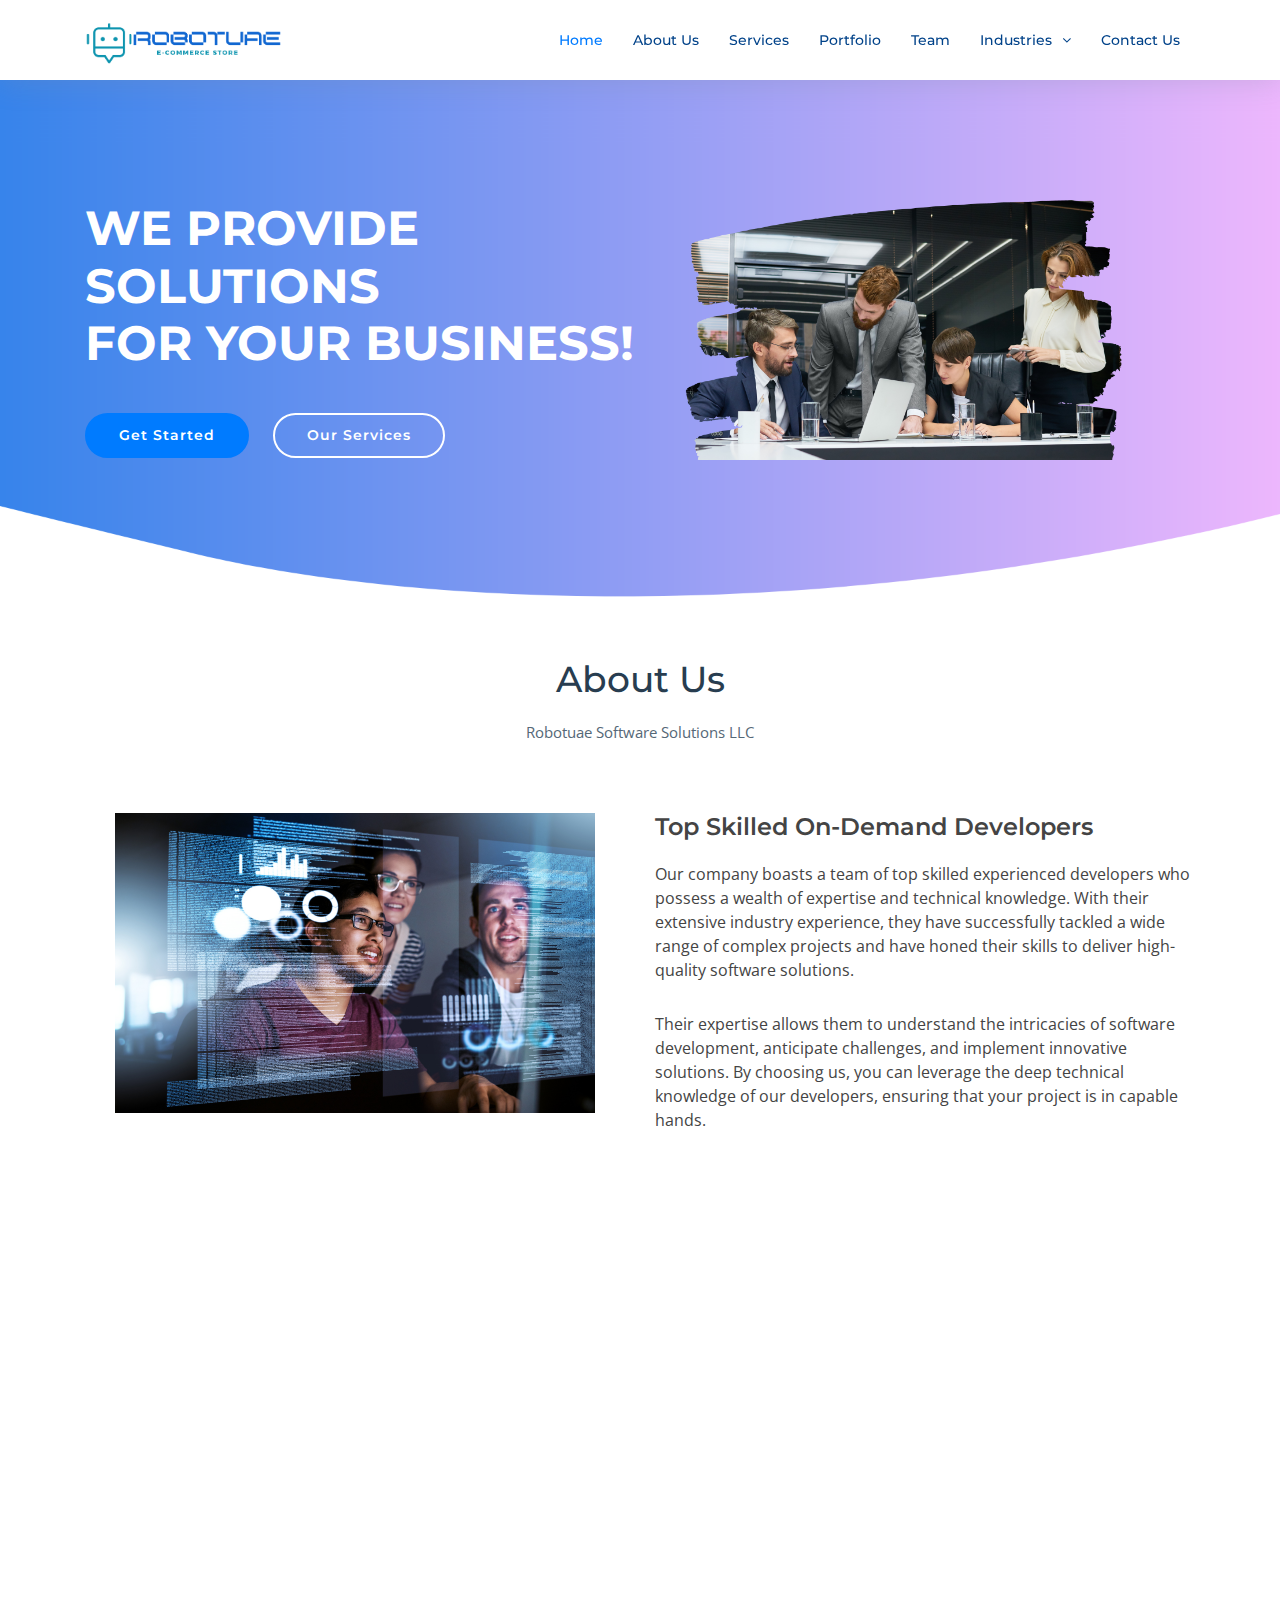
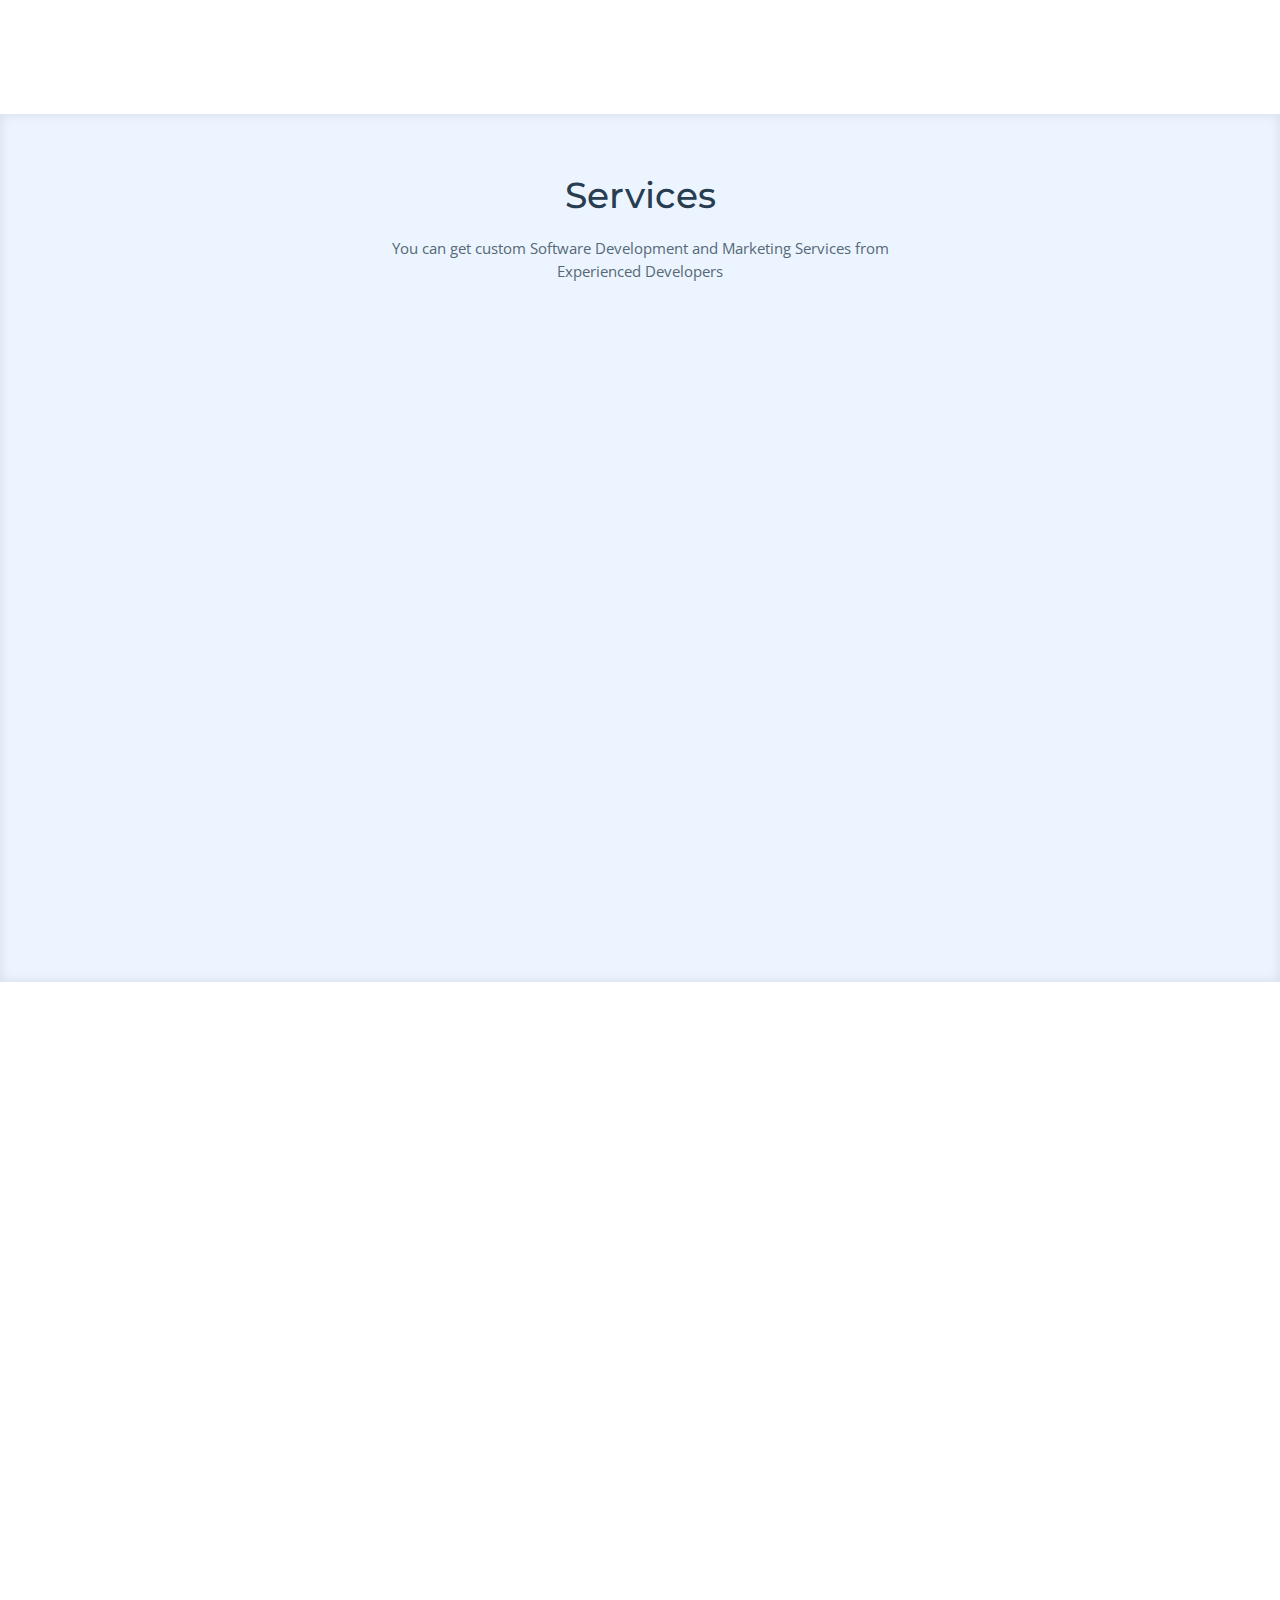
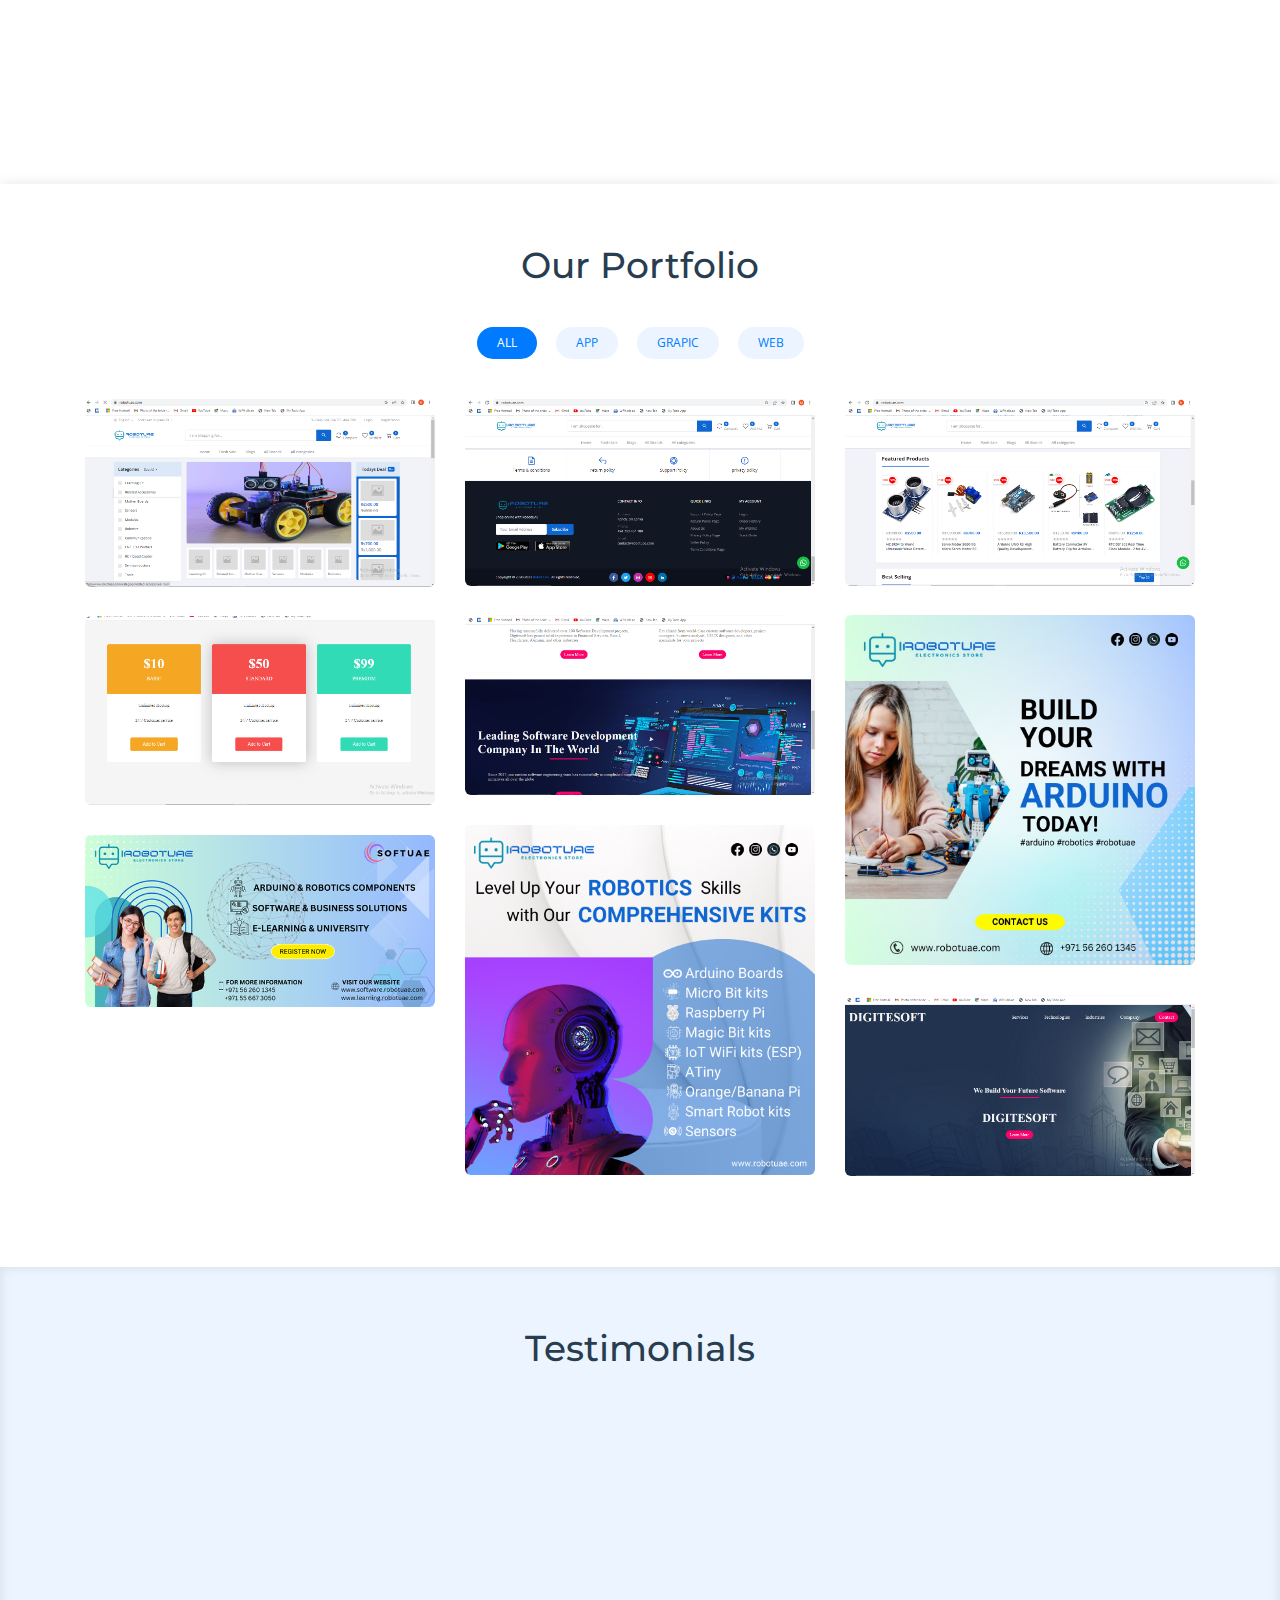
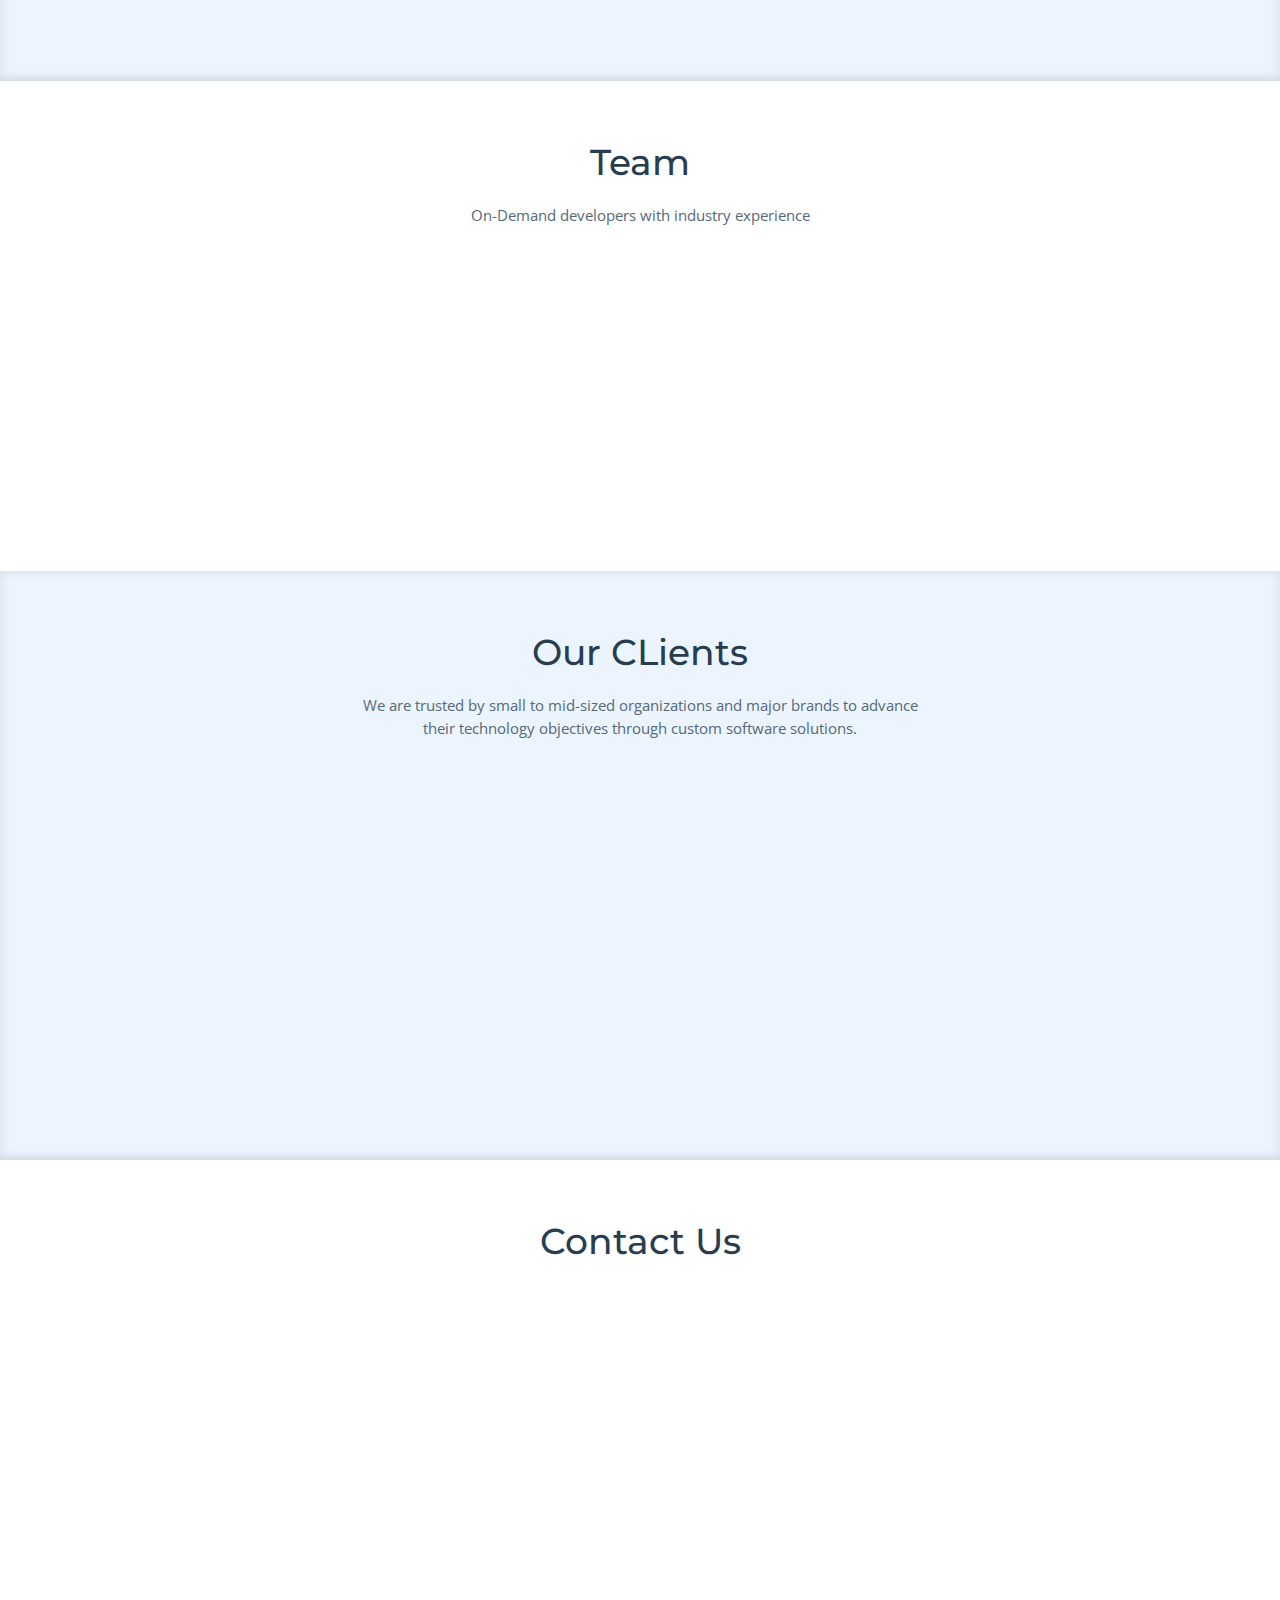
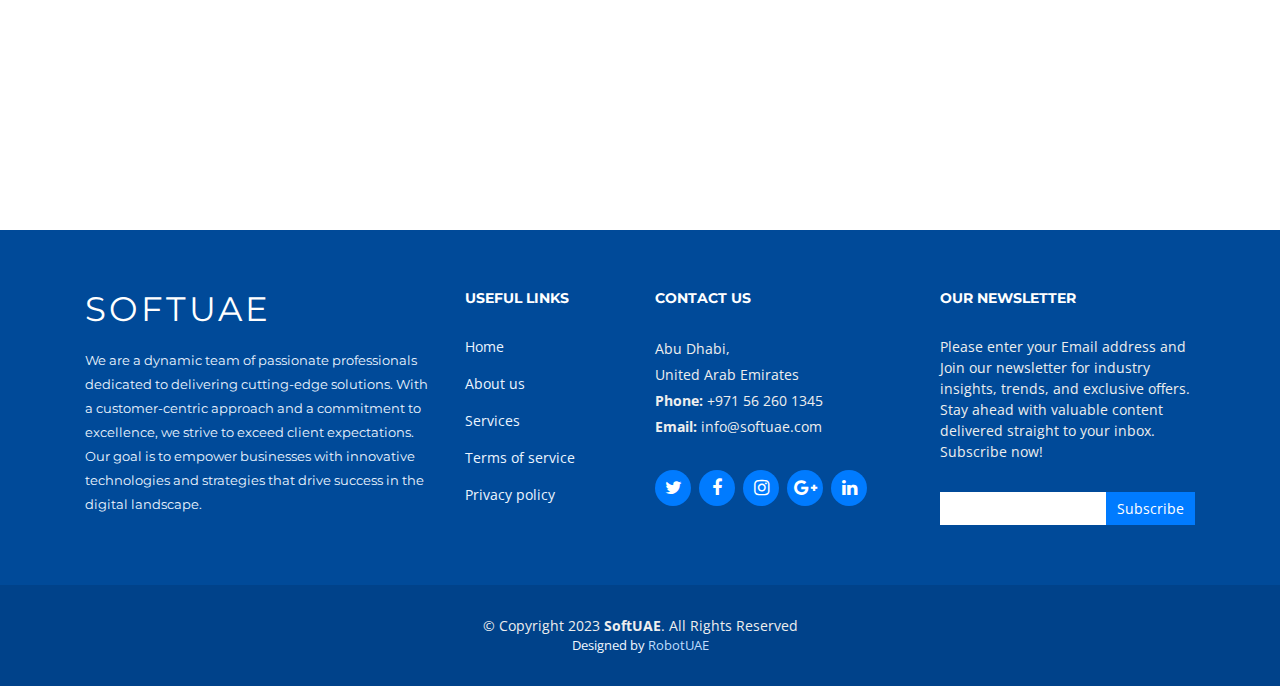
<file: RobotSoft/index.html>
<!DOCTYPE html>
<html lang="en">
<head>
  <meta charset="utf-8">
  <title>Software Solutions By RobotUAE</title>
  <meta content="width=device-width, initial-scale=1.0" name="viewport">
  <meta name="keywords" content="software development in uae, web development in uae, business solutions in uae, software by robotuae, digital marketing in uae">
  <meta name="description" content="largest arduino and robotics components store and software business solutions in UAE">
  <meta name="author" content="robotuae">

  <!-- Favicons -->
  <link href="img/favicon.png" rel="icon">
  
  <!-- Google Fonts -->
  <link href="https://fonts.googleapis.com/css?family=Open+Sans:300,300i,400,400i,700,700i|Montserrat:300,400,500,700" rel="stylesheet">

  <!-- Bootstrap CSS File -->
  <link href="lib/bootstrap/css/bootstrap.min.css" rel="stylesheet">

  <!-- Libraries CSS Files -->
  <link href="lib/font-awesome/css/font-awesome.min.css" rel="stylesheet">
  <link href="lib/animate/animate.min.css" rel="stylesheet">
  <link href="lib/ionicons/css/ionicons.min.css" rel="stylesheet">
  <link href="lib/owlcarousel/assets/owl.carousel.min.css" rel="stylesheet">
  <link href="lib/lightbox/css/lightbox.min.css" rel="stylesheet">

  <!-- Main Stylesheet File -->
  <link href="css/style.css" rel="stylesheet">

  <!-- =======================================================
  Created by Muhammed (Web Developer) - 0779 404 789
  ======================================================= -->
</head>

<body>

  <!--==========================
  Header
  ============================-->
  <header id="header" class="fixed-top">
    <div class="container">

      <div class="logo float-left">
        <!-- Uncomment below if you prefer to use an image logo -->
       <!-- <h1 class="text-light"><a href="#header"><span>SoftUAE</span></a></h1> -->
         <a href="#intro" class="scrollto"><img src="img/SOFTUAE.png" alt="" class="img-fluid"></a> 
      </div>

      <nav class="main-nav float-right d-none d-lg-block">
        <ul>
          <li class="active"><a href="#intro">Home</a></li>
          <li><a href="#about">About Us</a></li>
          <li><a href="#services">Services</a></li>
          <li><a href="#portfolio">Portfolio</a></li>
          <li><a href="#team">Team</a></li>
          <li class="drop-down"><a href="">Industries</a>
            <ul>
              <li><a href="#">E-Commerce</a></li>
              <li><a href="#">Financial Services</a></li>
              <li><a href="#">E-Learning & Education</a></li>
              <li><a href="#">Medical & Healthcare</a></li>
              <li><a href="#">Other</a></li>
            </ul>
          </li>
          <li><a href="#contact">Contact Us</a></li>
        </ul>
      </nav><!-- .main-nav -->
      
    </div>
  </header><!-- #header -->

  <!--==========================
    Intro Section
  ============================-->
  <section id="intro" class="clearfix">
    <div class="container">

      <div class="intro-img">
        <img src="img/BUS1.png" alt="" class="img-fluid">
      </div>

      <div class="intro-info">
        <h2>WE PROVIDE<br>SOLUTIONS<br>FOR YOUR BUSINESS!</h2>
        <div>
          <a href="#about" class="btn-get-started scrollto">Get Started</a>
          <a href="#services" class="btn-services scrollto">Our Services</a>
        </div>
      </div>

    </div>
  </section><!-- #intro -->

  <main id="main">

    <!--==========================
      About Us Section
    ============================-->
    <section id="about">
      <div class="container">

        <header class="section-header">
          <h3>About Us</h3>
          <p>Robotuae Software Solutions LLC</p>
        </header>

        <div class="row about-extra">
          <div class="col-lg-6 wow fadeInUp">
            <img src="img/about 1.png" class="img-fluid" alt="">
          </div>
          <div class="col-lg-6 wow fadeInUp pt-5 pt-lg-0">
            <h4>Top Skilled On-Demand Developers</h4>
            <p>
              Our company boasts a team of top skilled experienced developers who possess a wealth of expertise and technical knowledge. With their extensive industry experience, they have successfully tackled a wide range of complex projects and have honed their skills to deliver high-quality software solutions. 
            </p>
            <p>
              Their expertise allows them to understand the intricacies of software development, anticipate challenges, and implement innovative solutions. By choosing us, you can leverage the deep technical knowledge of our developers, ensuring that your project is in capable hands.
            </p>
          </div>
        </div>

        <div class="row about-extra">
          <div class="col-lg-6 wow fadeInUp order-1 order-lg-2">
            <img src="img/about 2.png" class="img-fluid" alt="">
          </div>

          <div class="col-lg-6 wow fadeInUp pt-4 pt-lg-0 order-2 order-lg-1">
            <h4>Customized and Scalable Web & App Development</h4>
            <p>
              As a software development company, we specialize in website development tailored to your specific requirements. Our top skilled experienced developers understand the importance of creating a website that aligns with your business goals and objectives.  
            </p>
            <p>
              They will work closely with you to analyze your needs, offer valuable insights, and develop a customized website that reflects your brand identity, engages users, and meets industry standards. 
            </p>
            <p>
              Furthermore, our developers are well-versed in scalable development practices, ensuring that your website can grow and adapt as your business expands, without compromising its performance or functionality.
            </p>
          </div>
          
        </div>

      </div>
    </section><!-- #about -->

    <!--==========================
      Services Section
    ============================-->
    <section id="services" class="section-bg">
      <div class="container">

        <header class="section-header">
          <h3>Services</h3>
          <p>You can get custom Software Development and Marketing Services from Experienced Developers</p>
        </header>

        <div class="row">

          <div class="col-md-6 col-lg-5 offset-lg-1 wow bounceInUp" data-wow-duration="1.4s">
            <div class="box">
              <div class="icon"><i class="ion-ios-analytics-outline" style="color: #ff689b;"></i></div>
              <h4 class="title"><a href="">Web Design & Development</a></h4>
              <p class="description">Creating and building visually appealing websites and web applications for optimal user experience.</p>
            </div>
          </div>
          <div class="col-md-6 col-lg-5 wow bounceInUp" data-wow-duration="1.4s">
            <div class="box">
              <div class="icon"><i class="ion-ios-bookmarks-outline" style="color: #e9bf06;"></i></div>
              <h4 class="title"><a href="">Application Development</a></h4>
              <p class="description">Crafting and coding custom software applications according to your meet specific business needs.</p>
            </div>
          </div>

          <div class="col-md-6 col-lg-5 offset-lg-1 wow bounceInUp" data-wow-delay="0.1s" data-wow-duration="1.4s">
            <div class="box">
              <div class="icon"><i class="ion-ios-paper-outline" style="color: #3fcdc7;"></i></div>
              <h4 class="title"><a href="">Graphic Designing & Photography</a></h4>
              <p class="description">Designing stunning graphics/Logo and capturing captivating photos for various creative purposes.</p>
            </div>
          </div>
          <div class="col-md-6 col-lg-5 wow bounceInUp" data-wow-delay="0.1s" data-wow-duration="1.4s">
            <div class="box">
              <div class="icon"><i class="ion-ios-speedometer-outline" style="color:#41cf2e;"></i></div>
              <h4 class="title"><a href="">Search Engine Optimization</a></h4>
              <p class="description">Boosting online visibility through targeted strategies to rank higher in search engine results.</p>
            </div>
          </div>

          <div class="col-md-6 col-lg-5 offset-lg-1 wow bounceInUp" data-wow-delay="0.2s" data-wow-duration="1.4s">
            <div class="box">
              <div class="icon"><i class="ion-ios-world-outline" style="color: #d6ff22;"></i></div>
              <h4 class="title"><a href="">Digital Marketing</a></h4>
              <p class="description"> Promoting products or services through digital channels to reach a wider audience and drive conversions.</p>
            </div>
          </div>
          <div class="col-md-6 col-lg-5 wow bounceInUp" data-wow-delay="0.2s" data-wow-duration="1.4s">
            <div class="box">
              <div class="icon"><i class="ion-ios-clock-outline" style="color: #4680ff;"></i></div>
              <h4 class="title"><a href="">Cyber Security & Support Services</a></h4>
              <p class="description">Protect your digital assets with our comprehensive cybersecurity services for enhanced online security and data protection.</p>
            </div>
          </div>

        </div>

      </div>
    </section><!-- #services -->

    <!--==========================
      Why Us Section
    ============================-->
    <section id="why-us" class="wow fadeIn">
      <div class="container">
        <header class="section-header">
          <h3>Why choose us?</h3>
          <p>Industry-Experienced Developers & marketers who understand market trends and implement effective strategies.</p>
        </header>

        <div class="row row-eq-height justify-content-center">

          <div class="col-lg-4 mb-4">
            <div class="card wow bounceInUp">
                <i class="fa fa-diamond"></i>
              <div class="card-body">
                <h5 class="card-title">Software Development</h5>
                <p class="card-text">Our team of software developers can build exceptional applications across a breadth of devices including desktop, mobile and tablet. With the help of our industry expertise</p>
                <a href="#" class="readmore">Read more </a>
              </div>
            </div>
          </div>

          <div class="col-lg-4 mb-4">
            <div class="card wow bounceInUp">
                <i class="fa fa-language"></i>
              <div class="card-body">
                <h5 class="card-title">On-Demand Developers</h5>
                <p class="card-text">We are proud to employ over 500 in-house developers with a variety of software development experience in an array of industries</p>
                <a href="#" class="readmore">Read more </a>
              </div>
            </div>
          </div>

          <div class="col-lg-4 mb-4">
            <div class="card wow bounceInUp">
                <i class="fa fa-object-group"></i>
              <div class="card-body">
                <h5 class="card-title">Product Support</h5>
                <p class="card-text">We partner with other industry leaders to deploy superior software solutions for our clients. Our certified developers are capable of implementing new software, seamlessly integrating it to your organization as well as providing support for any future upgrades.</p>
                <a href="#" class="readmore">Read more </a>
              </div>
            </div>
          </div>

        </div>

        <div class="row counters">

          <div class="col-lg-3 col-6 text-center">
            <span data-toggle="counter-up">274</span>
            <p>Clients</p>
          </div>

          <div class="col-lg-3 col-6 text-center">
            <span data-toggle="counter-up">421</span>
            <p>Projects</p>
          </div>

          <div class="col-lg-3 col-6 text-center">
            <span data-toggle="counter-up">1,364</span>
            <p>Hours Of Support</p>
          </div>

          <div class="col-lg-3 col-6 text-center">
            <span data-toggle="counter-up">28</span>
            <p>Hard Workers</p>
          </div>
  
        </div>

      </div>
    </section>

    <!--==========================
      Portfolio Section
    ============================-->
    <section id="portfolio" class="clearfix">
      <div class="container">

        <header class="section-header">
          <h3 class="section-title">Our Portfolio</h3>
        </header>

        <div class="row">
          <div class="col-lg-12">
            <ul id="portfolio-flters">
              <li data-filter="*" class="filter-active">All</li>
              <li data-filter=".filter-app">App</li>
              <li data-filter=".filter-card">Grapic</li>
              <li data-filter=".filter-web">Web</li>
            </ul>
          </div>
        </div>

        <div class="row portfolio-container">

          <div class="col-lg-4 col-md-6 portfolio-item filter-app">
            <div class="portfolio-wrap">
              <img src="img/portfolio/app1.png" class="img-fluid" alt="">
              <div class="portfolio-info">
                <h4><a href="#">App 1</a></h4>
                <p>App</p>
                <div>
                  <a href="img/portfolio/app1.png" data-lightbox="portfolio" data-title="App 1" class="link-preview" title="Preview"><i class="ion ion-eye"></i></a>
                  <a href="#" class="link-details" title="More Details"><i class="ion ion-android-open"></i></a>
                </div>
              </div>
            </div>
          </div>

          <div class="col-lg-4 col-md-6 portfolio-item filter-web" data-wow-delay="0.1s">
            <div class="portfolio-wrap">
              <img src="img/portfolio/web3.png" class="img-fluid" alt="">
              <div class="portfolio-info">
                <h4><a href="#">Web 3</a></h4>
                <p>Web</p>
                <div>
                  <a href="img/portfolio/web3.png" class="link-preview" data-lightbox="portfolio" data-title="Web 3" title="Preview"><i class="ion ion-eye"></i></a>
                  <a href="#" class="link-details" title="More Details"><i class="ion ion-android-open"></i></a>
                </div>
              </div>
            </div>
          </div>

          <div class="col-lg-4 col-md-6 portfolio-item filter-app" data-wow-delay="0.2s">
            <div class="portfolio-wrap">
              <img src="img/portfolio/app2.png" class="img-fluid" alt="">
              <div class="portfolio-info">
                <h4><a href="#">App 2</a></h4>
                <p>App</p>
                <div>
                  <a href="img/portfolio/app2.png" class="link-preview" data-lightbox="portfolio" data-title="App 2" title="Preview"><i class="ion ion-eye"></i></a>
                  <a href="#" class="link-details" title="More Details"><i class="ion ion-android-open"></i></a>
                </div>
              </div>
            </div>
          </div>

          <div class="col-lg-4 col-md-6 portfolio-item filter-card">
            <div class="portfolio-wrap">
              <img src="img/portfolio/card2.jpg" class="img-fluid" alt="">
              <div class="portfolio-info">
                <h4><a href="#">Card 2</a></h4>
                <p>Card</p>
                <div>
                  <a href="img/portfolio/card2.jpg" class="link-preview" data-lightbox="portfolio" data-title="Card 2" title="Preview"><i class="ion ion-eye"></i></a>
                  <a href="#" class="link-details" title="More Details"><i class="ion ion-android-open"></i></a>
                </div>
              </div>
            </div>
          </div>

          <div class="col-lg-4 col-md-6 portfolio-item filter-web" data-wow-delay="0.1s">
            <div class="portfolio-wrap">
              <img src="img/portfolio/web2.png" class="img-fluid" alt="">
              <div class="portfolio-info">
                <h4><a href="#">Web 2</a></h4>
                <p>Web</p>
                <div>
                  <a href="img/portfolio/web2.png" class="link-preview" data-lightbox="portfolio" data-title="Web 2" title="Preview"><i class="ion ion-eye"></i></a>
                  <a href="#" class="link-details" title="More Details"><i class="ion ion-android-open"></i></a>
                </div>
              </div>
            </div>
          </div>

          <div class="col-lg-4 col-md-6 portfolio-item filter-app" data-wow-delay="0.2s">
            <div class="portfolio-wrap">
              <img src="img/portfolio/app3.png" class="img-fluid" alt="">
              <div class="portfolio-info">
                <h4><a href="#">App 3</a></h4>
                <p>App</p>
                <div>
                  <a href="img/portfolio/app3.png" class="link-preview" data-lightbox="portfolio" data-title="App 3" title="Preview"><i class="ion ion-eye"></i></a>
                  <a href="#" class="link-details" title="More Details"><i class="ion ion-android-open"></i></a>
                </div>
              </div>
            </div>
          </div>

          <div class="col-lg-4 col-md-6 portfolio-item filter-card">
            <div class="portfolio-wrap">
              <img src="img/portfolio/card1.png" class="img-fluid" alt="">
              <div class="portfolio-info">
                <h4><a href="#">Card 1</a></h4>
                <p>Card</p>
                <div>
                  <a href="img/portfolio/card1.png" class="link-preview" data-lightbox="portfolio" data-title="Card 1" title="Preview"><i class="ion ion-eye"></i></a>
                  <a href="#" class="link-details" title="More Details"><i class="ion ion-android-open"></i></a>
                </div>
              </div>
            </div>
          </div>

          <div class="col-lg-4 col-md-6 portfolio-item filter-card" data-wow-delay="0.1s">
            <div class="portfolio-wrap">
              <img src="img/portfolio/card3.png" class="img-fluid" alt="">
              <div class="portfolio-info">
                <h4><a href="#">Card 3</a></h4>
                <p>Card</p>
                <div>
                  <a href="img/portfolio/card3.png" class="link-preview" data-lightbox="portfolio" data-title="Card 3" title="Preview"><i class="ion ion-eye"></i></a>
                  <a href="#" class="link-details" title="More Details"><i class="ion ion-android-open"></i></a>
                </div>
              </div>
            </div>
          </div>

          <div class="col-lg-4 col-md-6 portfolio-item filter-web" data-wow-delay="0.2s">
            <div class="portfolio-wrap">
              <img src="img/portfolio/web1.png" class="img-fluid" alt="">
              <div class="portfolio-info">
                <h4><a href="#">Web 1</a></h4>
                <p>Web</p>
                <div>
                  <a href="img/portfolio/web1.png" class="link-preview" data-lightbox="portfolio" data-title="Web 1" title="Preview"><i class="ion ion-eye"></i></a>
                  <a href="#" class="link-details" title="More Details"><i class="ion ion-android-open"></i></a>
                </div>
              </div>
            </div>
          </div>

        </div>

      </div>
    </section><!-- #portfolio -->

    <!--==========================
      Clients Section
    ============================-->
    <section id="testimonials" class="section-bg">
      <div class="container">

        <header class="section-header">
          <h3>Testimonials</h3>
        </header>

        <div class="row justify-content-center">
          <div class="col-lg-8">

            <div class="owl-carousel testimonials-carousel wow fadeInUp">
    
              <div class="testimonial-item">
                <img src="img/testimonial-1.jpg" class="testimonial-img" alt="">
                <h3>Saul Goodman</h3>
                <h4>Ceo &amp; Founder</h4>
                <p>
                  "I couldn't be happier with the software development services I received from this store. Their team is knowledgeable, professional, and easy to work with. They delivered exactly what I needed and exceeded my expectations. Highly recommend!"
                </p>
              </div>
    
              <div class="testimonial-item">
                <img src="img/testimonial-2.jpg" class="testimonial-img" alt="">
                <h3>Sara Wilsson</h3>
                <h4>Designer</h4>
                <p>
                  "I've worked with a few different digital marketing agencies in the past, but this store stands out for their attention to detail and commitment to results. They took the time to understand my business and goals, and their strategies have really helped me grow my online presence."
                </p>
              </div>
    
              <div class="testimonial-item">
                <img src="img/testimonial-3.jpg" class="testimonial-img" alt="">
                <h3>Jena Karlis</h3>
                <h4>Store Owner</h4>
                <p>
                  "I was skeptical about outsourcing my software development needs, but this store quickly put my fears to rest. They communicate well, deliver on time, and their work is top-notch. I've since recommended them to several of my colleagues."
                </p>
              </div>
    
              <div class="testimonial-item">
                <img src="img/testimonial-4.jpg" class="testimonial-img" alt="">
                <h3>Matt Brandon</h3>
                <h4>Freelancer</h4>
                <p>
                  "I've tried other business solution stores before, but this one is by far the best. Their team is responsive, their pricing is fair, and they have a wide range of services to choose from. I appreciate that I can get everything I need in one place."
                </p>
              </div>
    
              <div class="testimonial-item">
                <img src="img/testimonial-5.jpg" class="testimonial-img" alt="">
                <h3>John Larson</h3>
                <h4>Entrepreneur</h4>
                <p>
                  "As a small business owner, I appreciate the personalized attention I receive from this store. They take the time to understand my unique needs and provide tailored solutions that work for me. I've been working with them for several years now and couldn't be happier with the results."
                </p>
              </div>

            </div>

          </div>
        </div>


      </div>
    </section><!-- #testimonials -->

    <!--==========================
      Team Section
    ============================-->
    <section id="team">
      <div class="container">
        <div class="section-header">
          <h3>Team</h3>
          <p>On-Demand developers with industry experience</p>
        </div>

        <div class="row">

          <div class="col-lg-3 col-md-6 wow fadeInUp">
            <div class="member">
              <img src="img/team-1.jpg" class="img-fluid" alt="">
              <div class="member-info">
                <div class="member-info-content">
                  <h4>Walter White</h4>
                  <span>Chief Executive Officer</span>
                  <div class="social">
                    <a href=""><i class="fa fa-twitter"></i></a>
                    <a href=""><i class="fa fa-facebook"></i></a>
                    <a href=""><i class="fa fa-google-plus"></i></a>
                    <a href=""><i class="fa fa-linkedin"></i></a>
                  </div>
                </div>
              </div>
            </div>
          </div>

          <div class="col-lg-3 col-md-6 wow fadeInUp" data-wow-delay="0.1s">
            <div class="member">
              <img src="img/team-2.png" class="img-fluid" alt="">
              <div class="member-info">
                <div class="member-info-content">
                  <h4>Muhammed Muzammil</h4>
                  <span>Product Manager</span>
                  <div class="social">
                    <a href=""><i class="fa fa-twitter"></i></a>
                    <a href=""><i class="fa fa-facebook"></i></a>
                    <a href=""><i class="fa fa-google-plus"></i></a>
                    <a href=""><i class="fa fa-linkedin"></i></a>
                  </div>
                </div>
              </div>
            </div>
          </div>

          <div class="col-lg-3 col-md-6 wow fadeInUp" data-wow-delay="0.2s">
            <div class="member">
              <img src="img/team-3.jpg" class="img-fluid" alt="">
              <div class="member-info">
                <div class="member-info-content">
                  <h4>William Anderson</h4>
                  <span>CTO</span>
                  <div class="social">
                    <a href=""><i class="fa fa-twitter"></i></a>
                    <a href=""><i class="fa fa-facebook"></i></a>
                    <a href=""><i class="fa fa-google-plus"></i></a>
                    <a href=""><i class="fa fa-linkedin"></i></a>
                  </div>
                </div>
              </div>
            </div>
          </div>

          <div class="col-lg-3 col-md-6 wow fadeInUp" data-wow-delay="0.3s">
            <div class="member">
              <img src="img/team-4.jpg" class="img-fluid" alt="">
              <div class="member-info">
                <div class="member-info-content">
                  <h4>Amanda Jepson</h4>
                  <span>Accountant</span>
                  <div class="social">
                    <a href=""><i class="fa fa-twitter"></i></a>
                    <a href=""><i class="fa fa-facebook"></i></a>
                    <a href=""><i class="fa fa-google-plus"></i></a>
                    <a href=""><i class="fa fa-linkedin"></i></a>
                  </div>
                </div>
              </div>
            </div>
          </div>

        </div>

      </div>
    </section><!-- #team -->

    <!--==========================
      Clients Section
    ============================-->
    <section id="clients" class="section-bg">

      <div class="container">

        <div class="section-header">
          <h3>Our CLients</h3>
          <p>We are trusted by small to mid-sized organizations and major
            brands to advance their technology objectives through custom software solutions.</p>
        </div>

        <div class="row no-gutters clients-wrap clearfix wow fadeInUp">

          <div class="col-lg-3 col-md-4 col-xs-6">
            <div class="client-logo">
              <img src="img/clients/client-1.png" class="img-fluid" alt="">
            </div>
          </div>
          
          <div class="col-lg-3 col-md-4 col-xs-6">
            <div class="client-logo">
              <img src="img/clients/client-2.png" class="img-fluid" alt="">
            </div>
          </div>
        
          <div class="col-lg-3 col-md-4 col-xs-6">
            <div class="client-logo">
              <img src="img/clients/client-3.png" class="img-fluid" alt="">
            </div>
          </div>
          
          <div class="col-lg-3 col-md-4 col-xs-6">
            <div class="client-logo">
              <img src="img/clients/client-4.png" class="img-fluid" alt="">
            </div>
          </div>
          
          <div class="col-lg-3 col-md-4 col-xs-6">
            <div class="client-logo">
              <img src="img/clients/client-5.png" class="img-fluid" alt="">
            </div>
          </div>
        
          <div class="col-lg-3 col-md-4 col-xs-6">
            <div class="client-logo">
              <img src="img/clients/client-6.png" class="img-fluid" alt="">
            </div>
          </div>
          
          <div class="col-lg-3 col-md-4 col-xs-6">
            <div class="client-logo">
              <img src="img/clients/client-7.png" class="img-fluid" alt="">
            </div>
          </div>
          
          <div class="col-lg-3 col-md-4 col-xs-6">
            <div class="client-logo">
              <img src="img/clients/client-8.png" class="img-fluid" alt="">
            </div>
          </div>

        </div>

      </div>

    </section>

    <!--==========================
      Contact Section
    ============================-->
    <section id="contact">
      <div class="container-fluid">

        <div class="section-header">
          <h3>Contact Us</h3>
        </div>

        <div class="row wow fadeInUp">

          <div class="col-lg-6">
            <div class="map mb-4 mb-lg-0">
              <iframe src="https://www.google.com/maps/embed?pb=!1m18!1m12!1m3!1d465136.36204750923!2d53.93470907476715!3d24.385553094392517!2m3!1f0!2f0!3f0!3m2!1i1024!2i768!4f13.1!3m3!1m2!1s0x3e5e440f723ef2b9%3A0xc7cc2e9341971108!2sAbu%20Dhabi%20-%20United%20Arab%20Emirates!5e0!3m2!1sen!2sus!4v1681155222156!5m2!1sen!2sus" width="600" height="450" style="border:0;" allowfullscreen="" loading="lazy" referrerpolicy="no-referrer-when-downgrade"> frameborder="0" style="border:0; width: 100%; height: 312px;" allowfullscreen></iframe>
            </div>
          </div>

          <div class="col-lg-6">
            <div class="row">
              <div class="col-md-5 info">
                <i class="ion-ios-location-outline"></i>
                <p>Abu Dhabi, United Arab Emirates</p>
              </div>
              <div class="col-md-4 info">
                <i class="ion-ios-email-outline"></i>
                <p>info@softuae.com</p>
              </div>
              <div class="col-md-3 info">
                <i class="ion-ios-telephone-outline"></i>
                <p>+971 56 260 1345</p>
              </div>
            </div>

            <div class="form">
              <div id="sendmessage">Your message has been sent. Thank you!</div>
              <div id="errormessage"></div>
              <form action="" method="post" role="form" class="contactForm">
                <div class="form-row">
                  <div class="form-group col-lg-6">
                    <input type="text" name="name" class="form-control" id="name" placeholder="Your Name" data-rule="minlen:4" data-msg="Please enter at least 4 chars" />
                    <div class="validation"></div>
                  </div>
                  <div class="form-group col-lg-6">
                    <input type="email" class="form-control" name="email" id="email" placeholder="Your Email" data-rule="email" data-msg="Please enter a valid email" />
                    <div class="validation"></div>
                  </div>
                </div>
                <div class="form-group">
                  <input type="text" class="form-control" name="subject" id="subject" placeholder="Subject" data-rule="minlen:4" data-msg="Please enter at least 8 chars of subject" />
                  <div class="validation"></div>
                </div>
                <div class="form-group">
                  <textarea class="form-control" name="message" rows="5" data-rule="required" data-msg="Please write something for us" placeholder="Message"></textarea>
                  <div class="validation"></div>
                </div>
                <div class="text-center"><button type="submit" title="Send Message">Send Message</button></div>
              </form>
            </div>
          </div>

        </div>

      </div>
    </section><!-- #contact -->

  </main>

  <!--==========================
    Footer
  ============================-->
  <footer id="footer">
    <div class="footer-top">
      <div class="container">
        <div class="row">

          <div class="col-lg-4 col-md-6 footer-info">
            <h3>SoftUAE</h3>
            <p>We are a dynamic team of passionate professionals dedicated to delivering cutting-edge solutions. With a customer-centric approach and a commitment to excellence, we strive to exceed client expectations. Our goal is to empower businesses with innovative technologies and strategies that drive success in the digital landscape.</p>
          </div>

          <div class="col-lg-2 col-md-6 footer-links">
            <h4>Useful Links</h4>
            <ul>
              <li><a href="#">Home</a></li>
              <li><a href="#">About us</a></li>
              <li><a href="#">Services</a></li>
              <li><a href="#">Terms of service</a></li>
              <li><a href="#">Privacy policy</a></li>
            </ul>
          </div>

          <div class="col-lg-3 col-md-6 footer-contact">
            <h4>Contact Us</h4>
            <p>
              Abu Dhabi,<br>
              United Arab Emirates<br>
              <strong>Phone:</strong> +971 56 260 1345<br>
              <strong>Email:</strong> info@softuae.com<br>
            </p>

            <div class="social-links">
              <a href="#" class="twitter"><i class="fa fa-twitter"></i></a>
              <a href="#" class="facebook"><i class="fa fa-facebook"></i></a>
              <a href="#" class="instagram"><i class="fa fa-instagram"></i></a>
              <a href="#" class="google-plus"><i class="fa fa-google-plus"></i></a>
              <a href="#" class="linkedin"><i class="fa fa-linkedin"></i></a>
            </div>

          </div>

          <div class="col-lg-3 col-md-6 footer-newsletter">
            <h4>Our Newsletter</h4>
            <p>Please enter your Email address and Join our newsletter for industry insights, trends, and exclusive offers. Stay ahead with valuable content delivered straight to your inbox. Subscribe now!</p>
            <form action="" method="post">
              <input type="email" name="email"><input type="submit"  value="Subscribe">
            </form>
          </div>

        </div>
      </div>
    </div>

    <div class="container">
      <div class="copyright">
        &copy; Copyright 2023 <strong>SoftUAE</strong>. All Rights Reserved
      </div>
      <div class="credits">
        <!--
        Created by Mahdhi (Web Developer) - 0779 404 789
        -->
        Designed by <a href="https://www.robotuae.com/">RobotUAE</a>
      </div>
    </div>
  </footer><!-- #footer -->

  <a href="#" class="back-to-top"><i class="fa fa-chevron-up"></i></a>
  <!-- Uncomment below i you want to use a preloader -->
  <div id="preloader"></div>

  <!-- JavaScript Libraries -->
  <script src="lib/jquery/jquery.min.js"></script>
  <script src="lib/jquery/jquery-migrate.min.js"></script>
  <script src="lib/bootstrap/js/bootstrap.bundle.min.js"></script>
  <script src="lib/easing/easing.min.js"></script>
  <script src="lib/mobile-nav/mobile-nav.js"></script>
  <script src="lib/wow/wow.min.js"></script>
  <script src="lib/waypoints/waypoints.min.js"></script>
  <script src="lib/counterup/counterup.min.js"></script>
  <script src="lib/owlcarousel/owl.carousel.min.js"></script>
  <script src="lib/isotope/isotope.pkgd.min.js"></script>
  <script src="lib/lightbox/js/lightbox.min.js"></script>
  <!-- Contact Form JavaScript File -->
  <script src="contactform/contactform.js"></script>

  <!-- Template Main Javascript File -->
  <script src="js/main.js"></script>

  <!-- Whatsapp Chat Button -->
  <script async src='https://d2mpatx37cqexb.cloudfront.net/delightchat-whatsapp-widget/embeds/embed.min.js'></script>
        <script>
          var wa_btnSetting = {"btnColor":"#16BE45","ctaText":"","cornerRadius":40,"marginBottom":20,"marginLeft":20,"marginRight":20,"btnPosition":"left","whatsAppNumber":"971562601345","welcomeMessage":"Hi, SoftTUAE!","zIndex":999999,"btnColorScheme":"light"};
          var wa_widgetSetting = {"title":"SoftUAE","subTitle":"Online","headerBackgroundColor":"#118C7E","headerColorScheme":"light","greetingText":"Hi there! \nHow can I help you?","ctaText":"Start Chat","btnColor":"#23D366","cornerRadius":40,"welcomeMessage":"Hello","btnColorScheme":"light","brandImage":"https://uploads-ssl.webflow.com/5f68a65cd5188c058e27c898/6204c4267b92625c9770f687_whatsapp-chat-widget-dummy-logo.png","darkHeaderColorScheme":{"title":"#333333","subTitle":"#4F4F4F"}};  
          window.onload = () => {
            _waEmbed(wa_btnSetting, wa_widgetSetting);
          };
        </script>

</body>
</html>
</file>
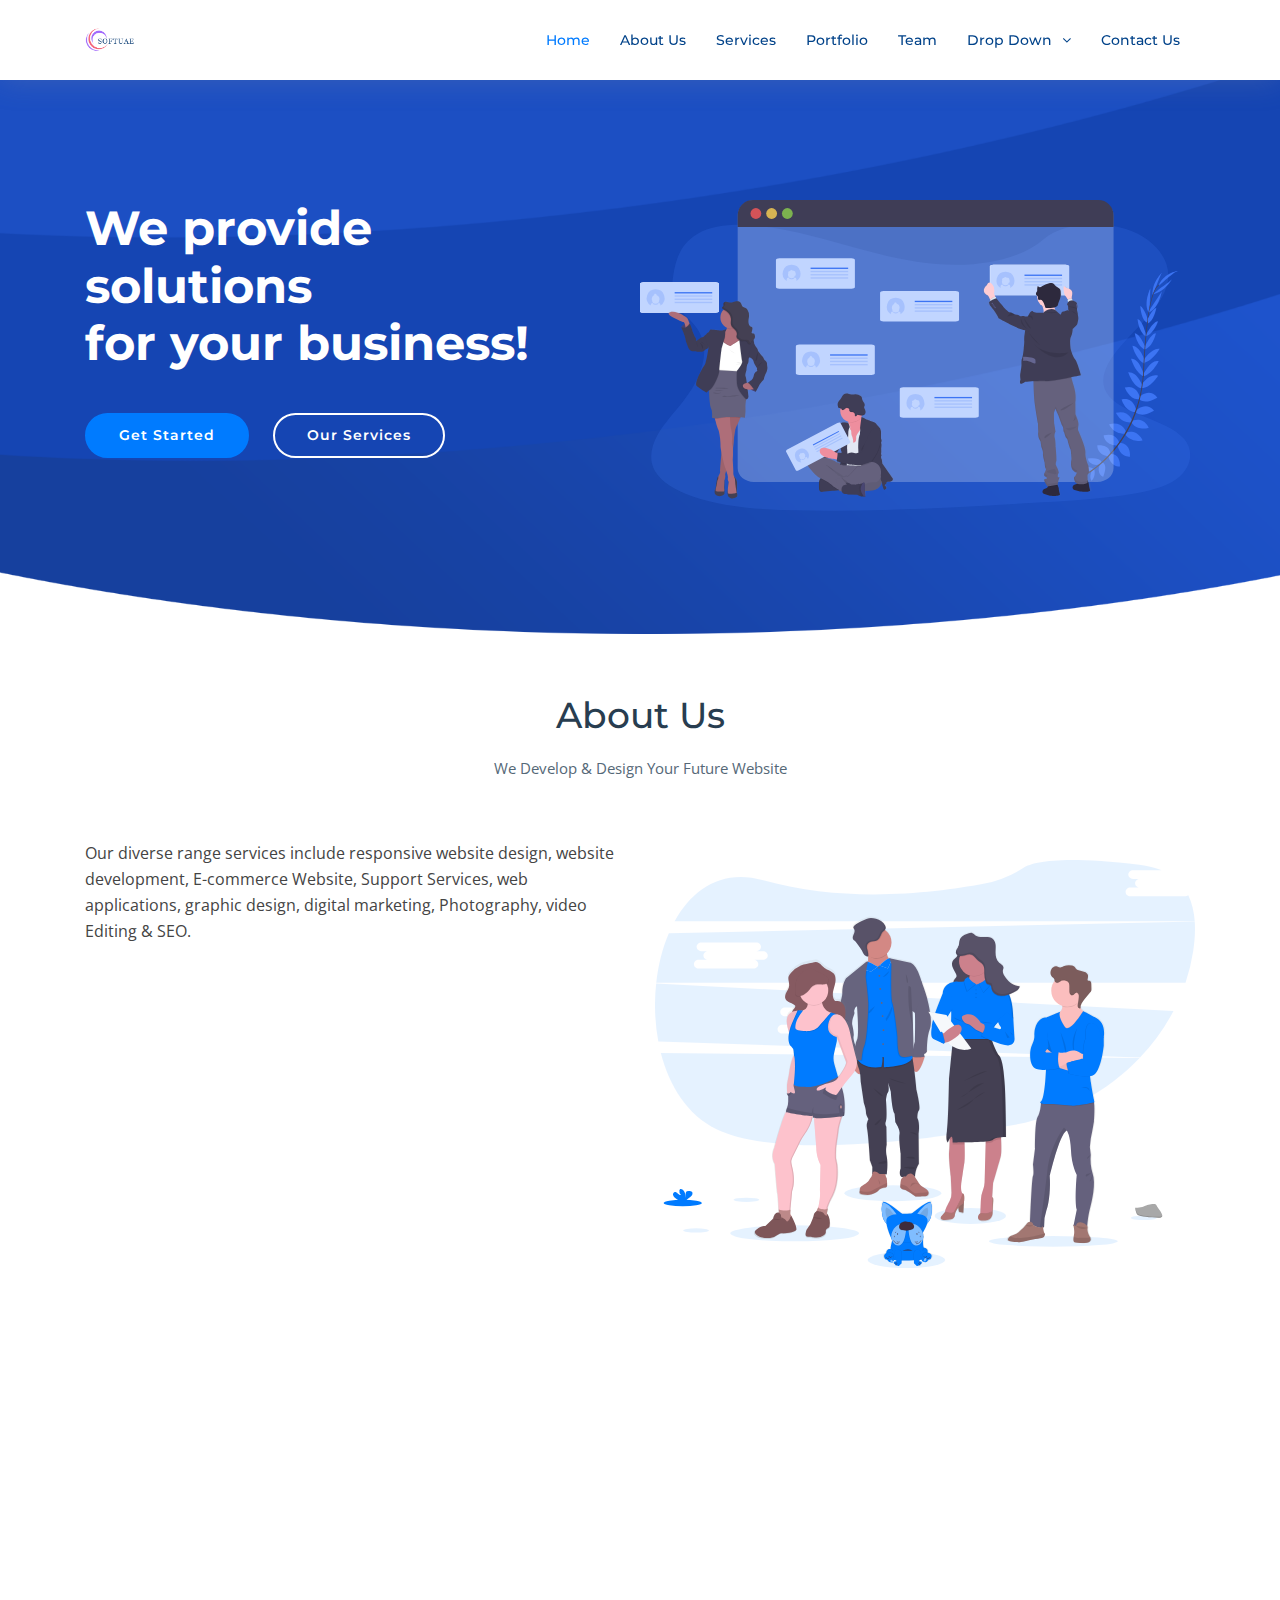
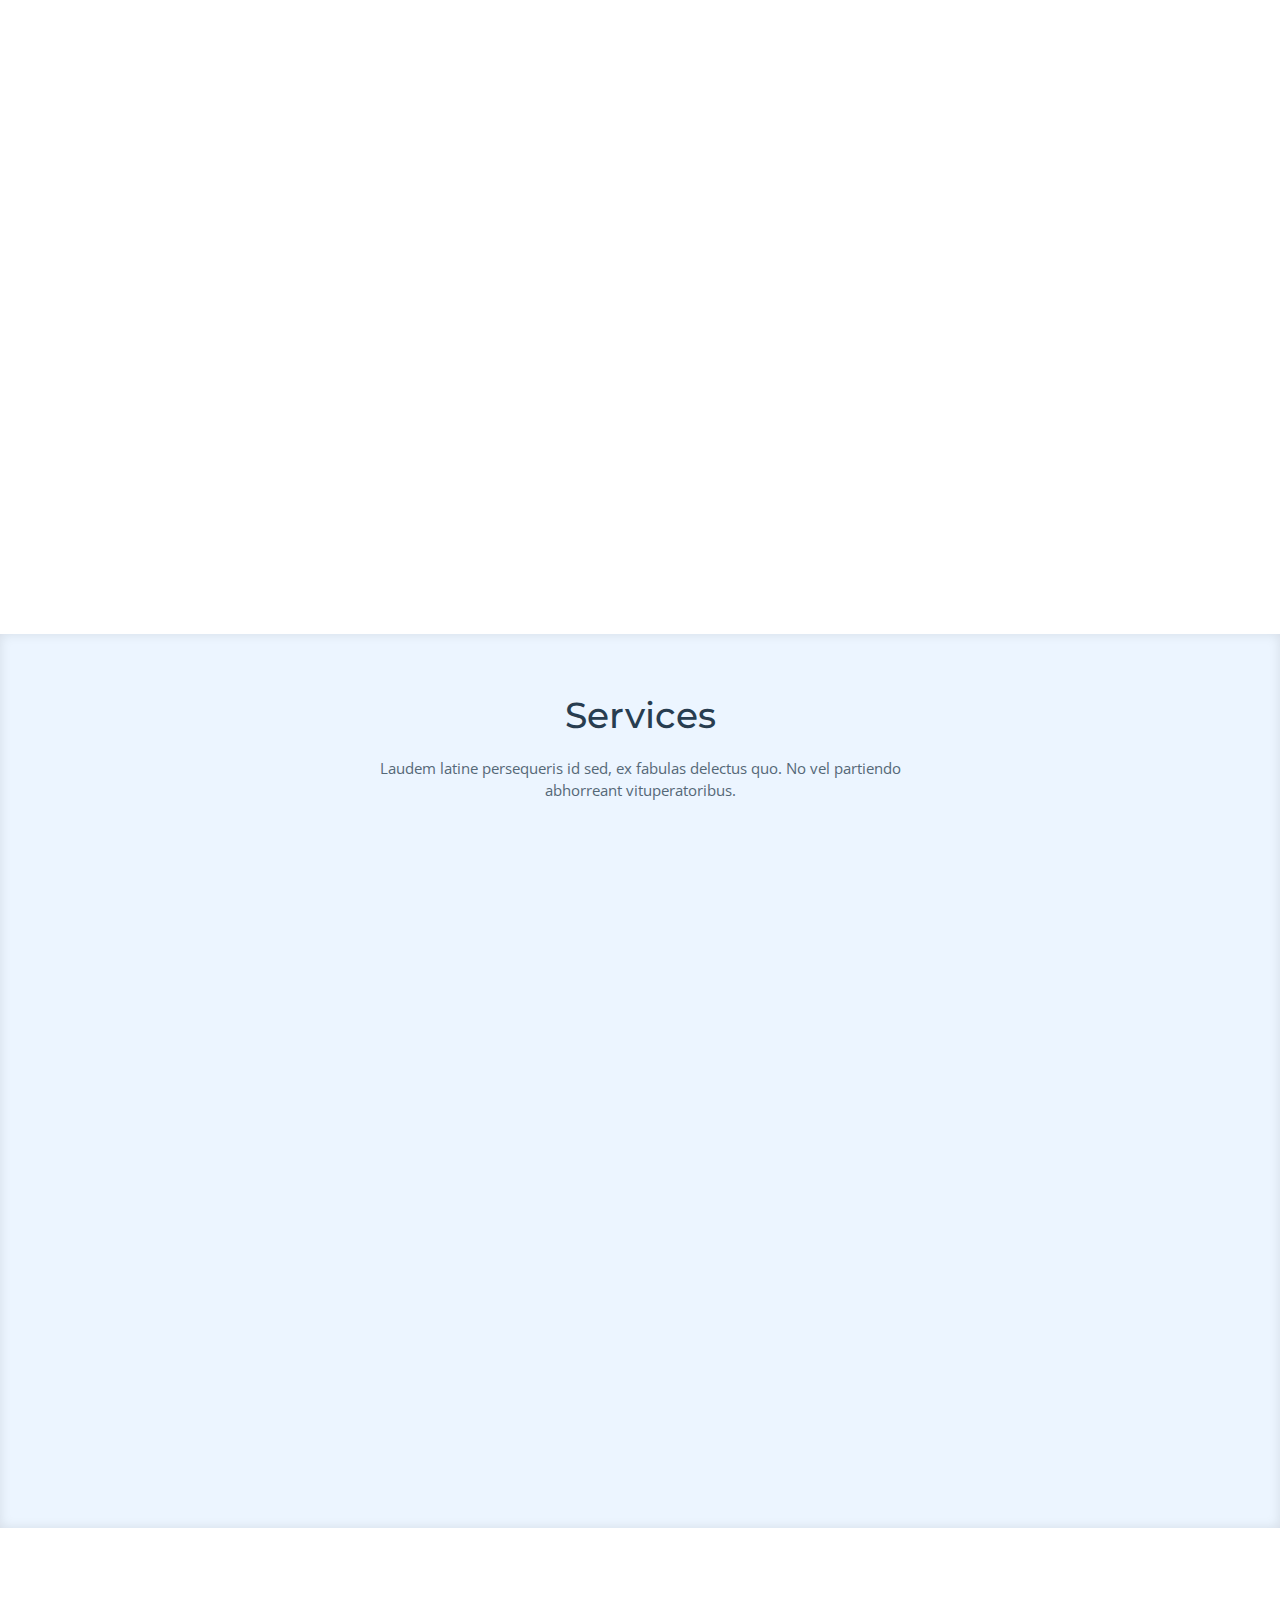
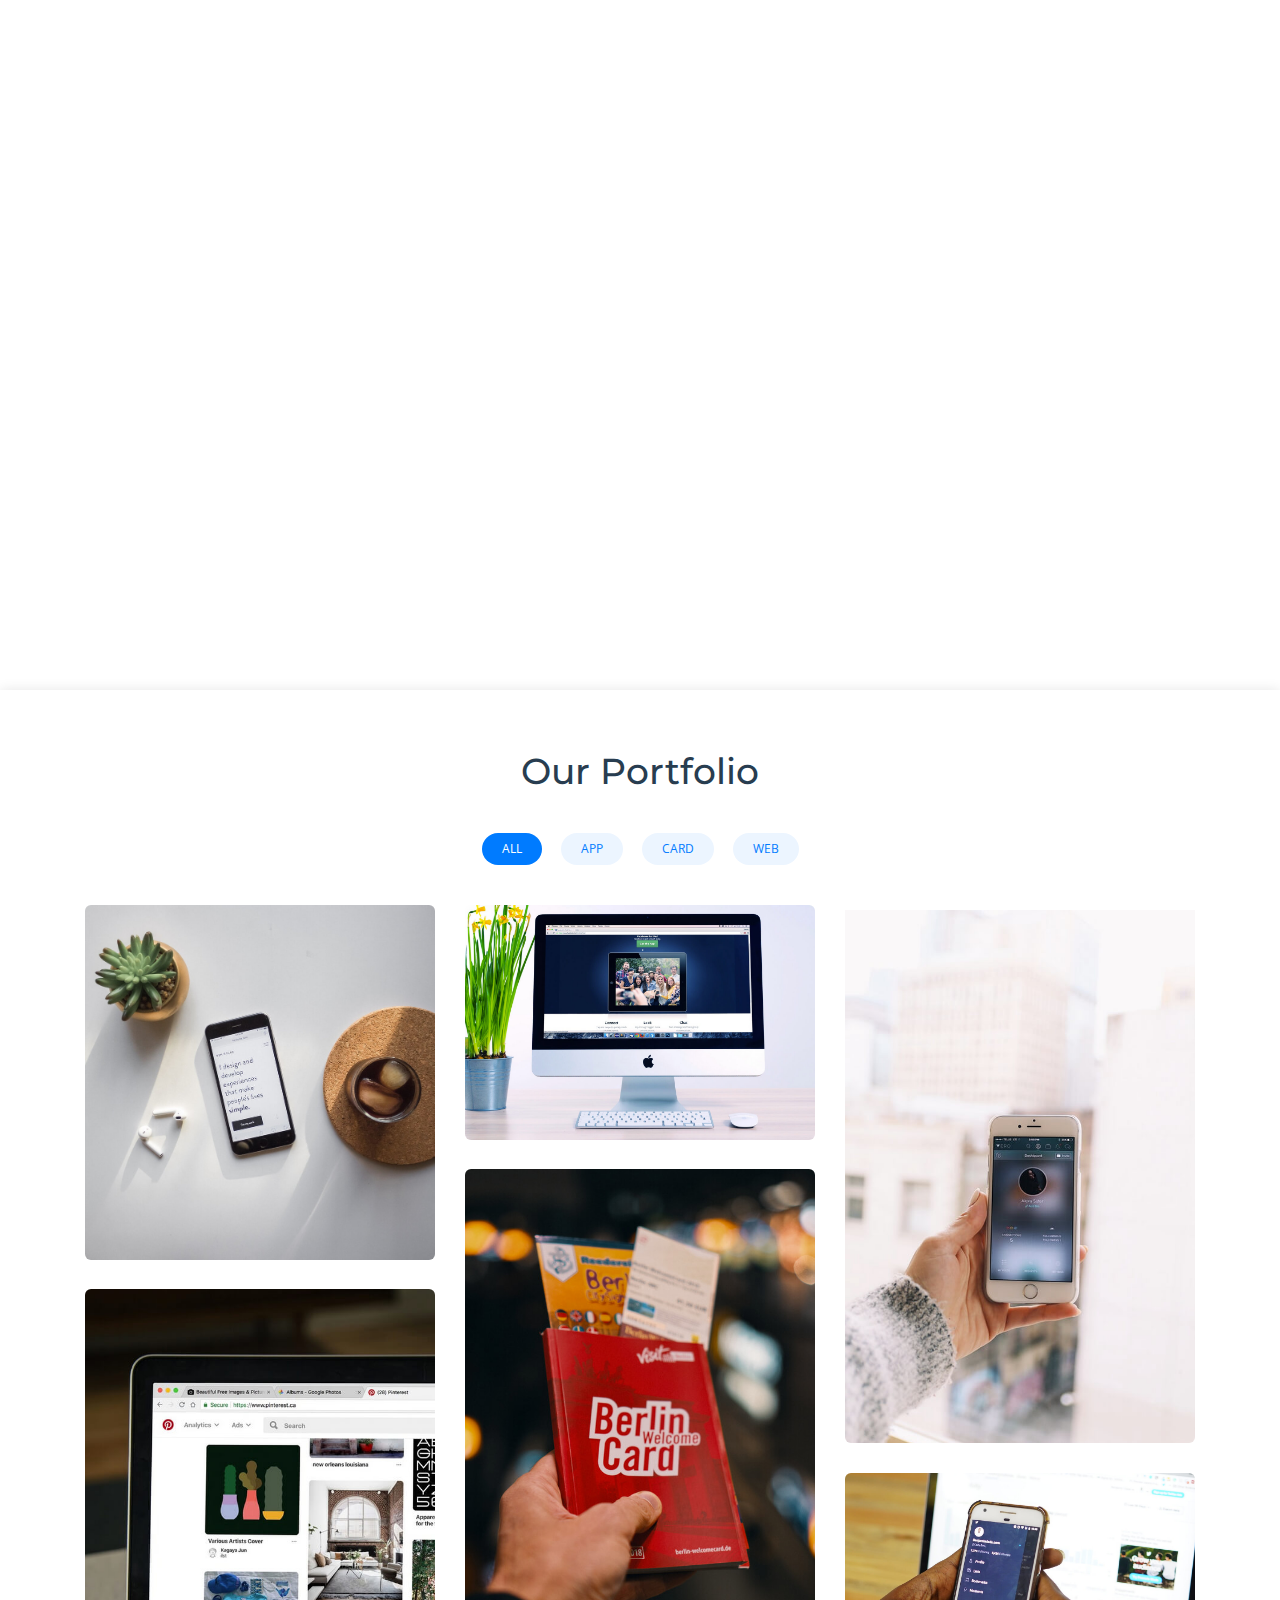
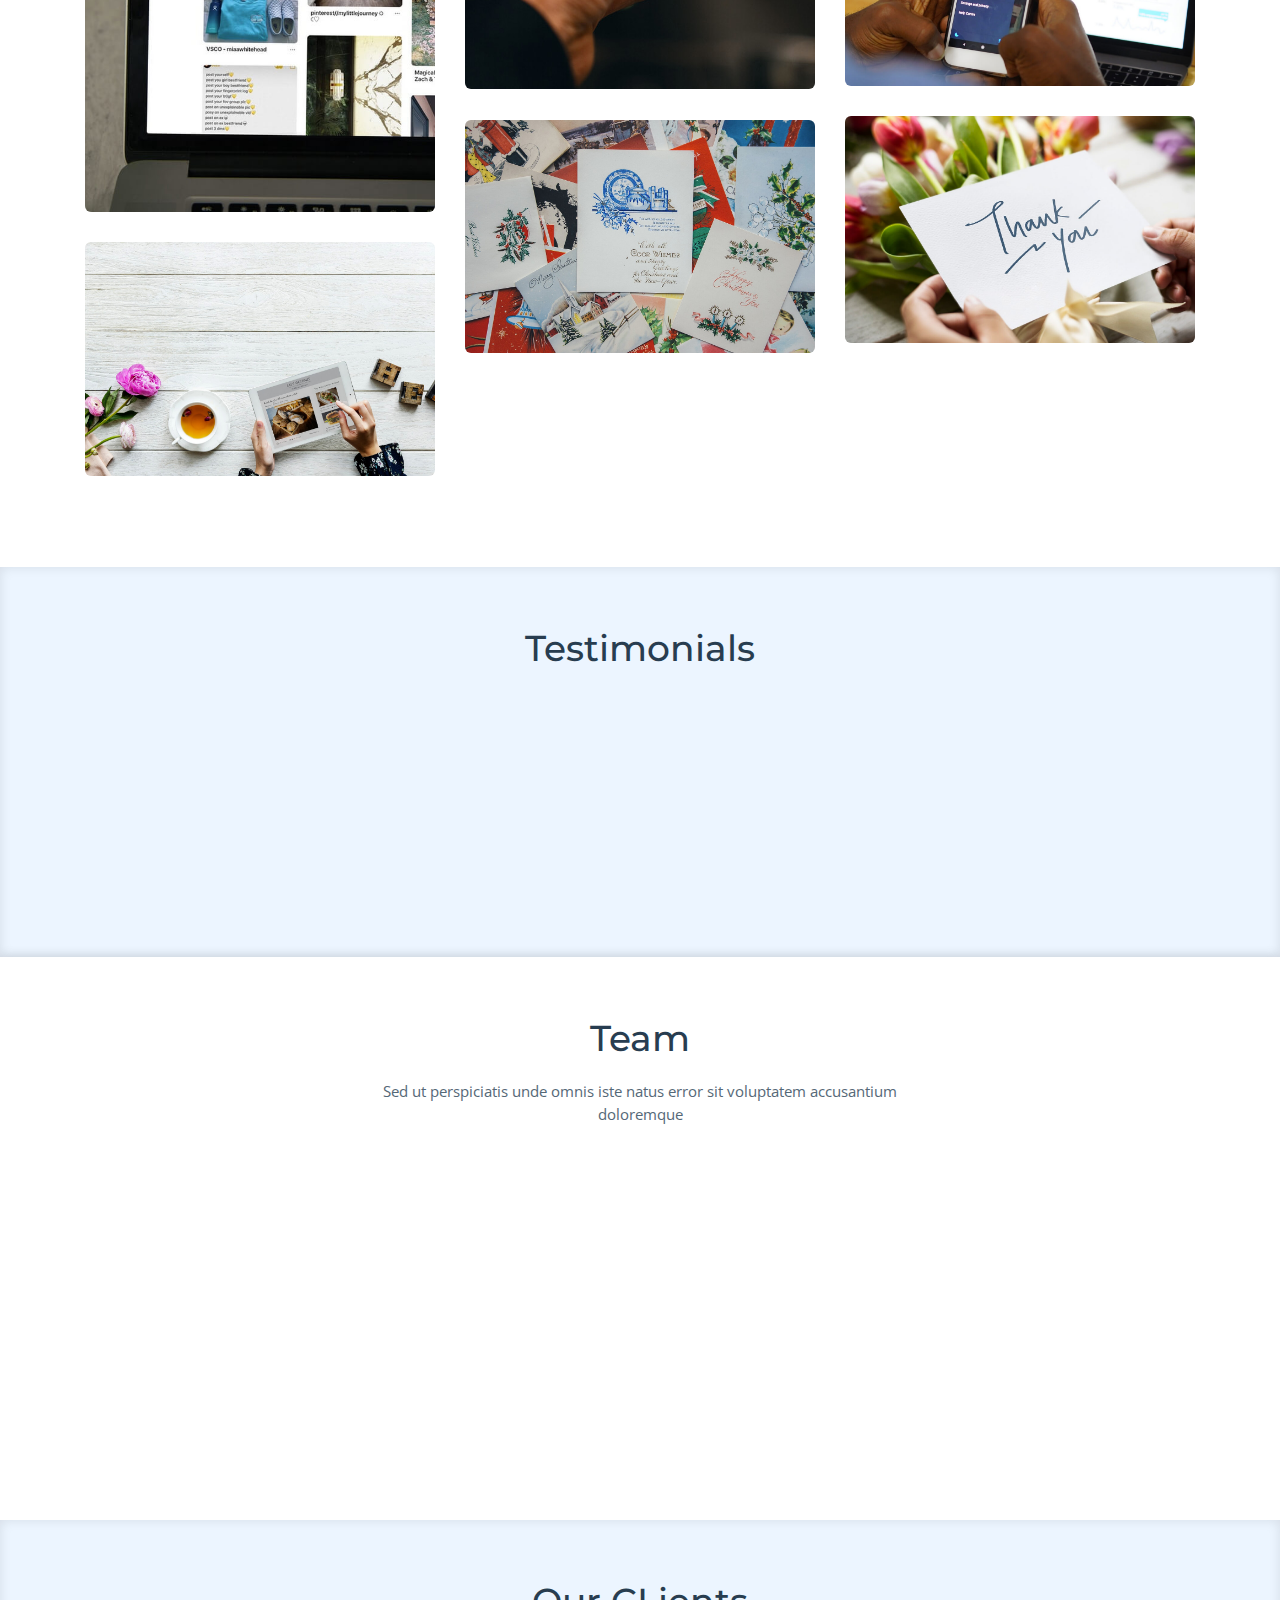
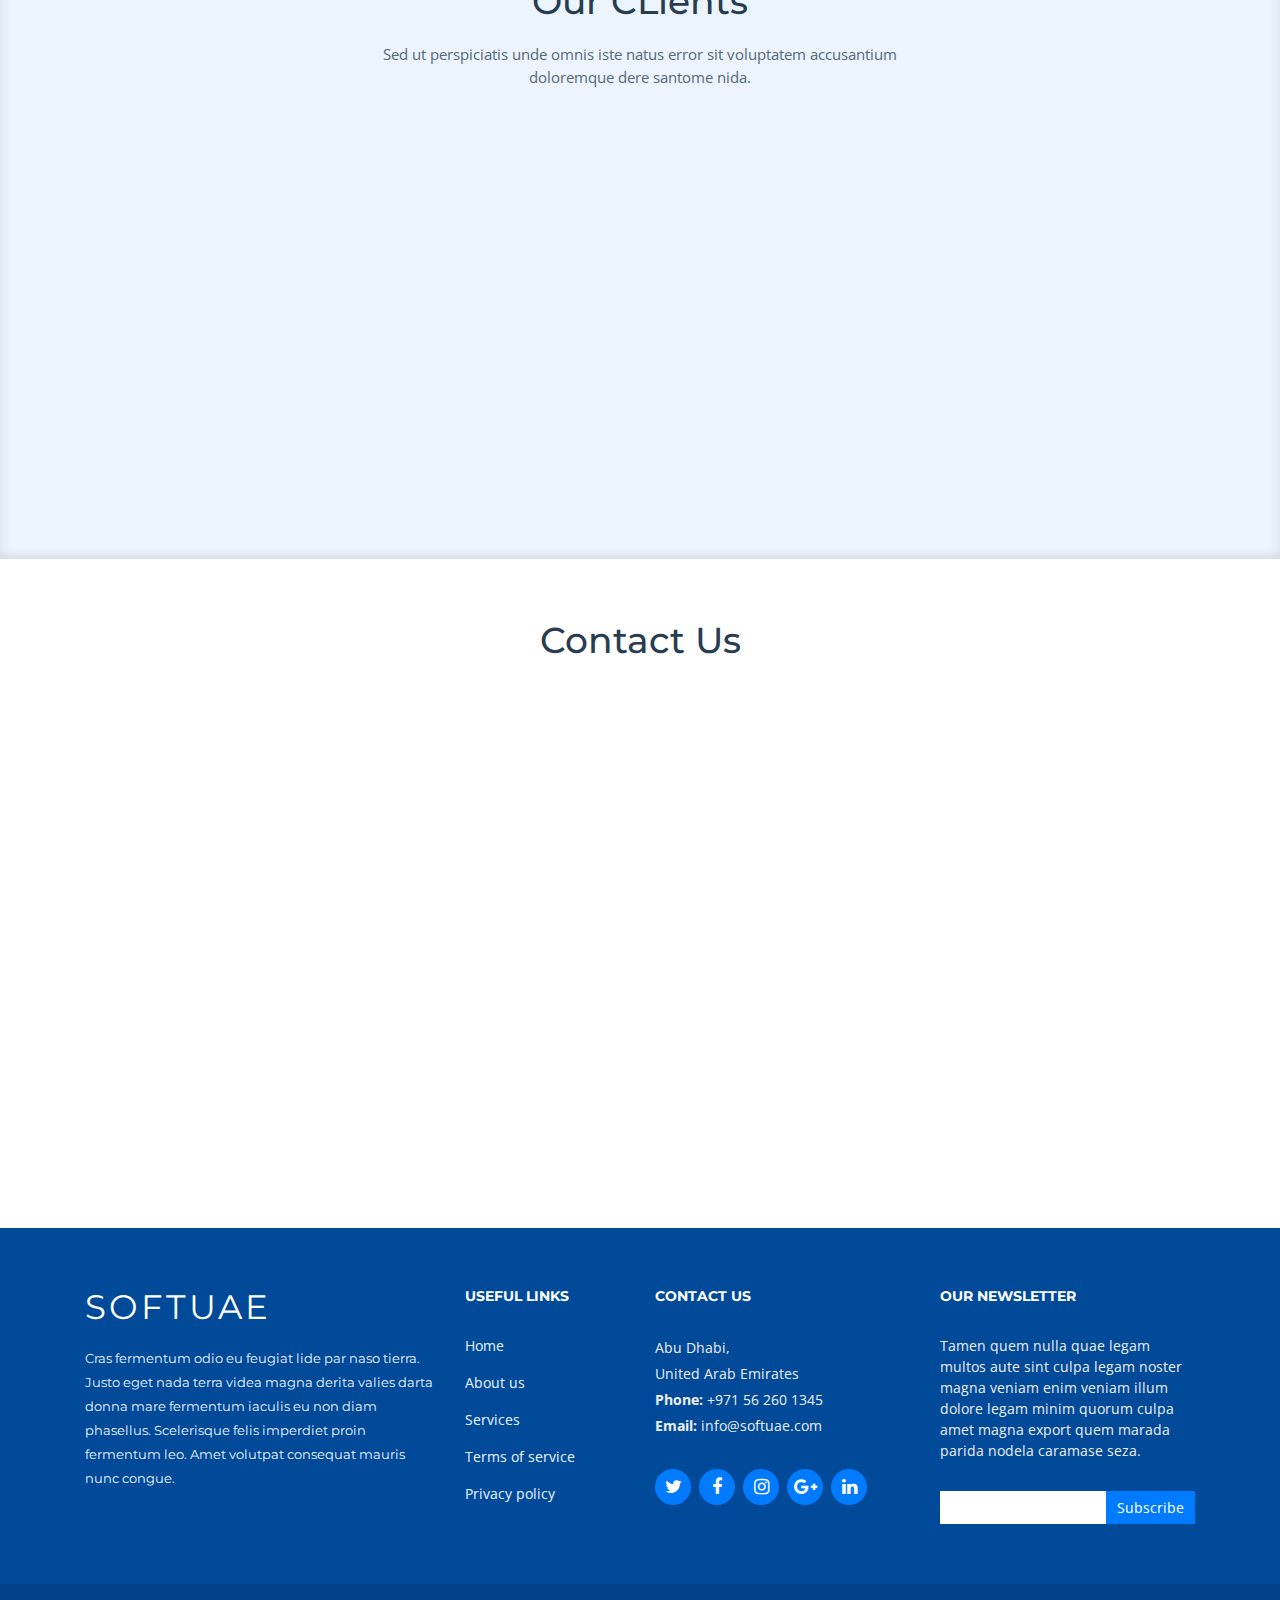
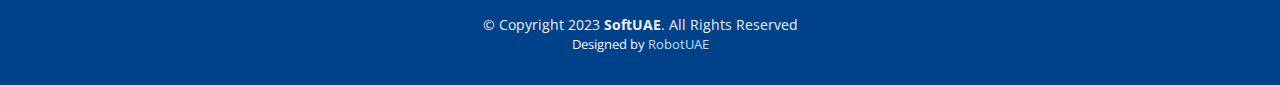
<file: RobotSoft/RobotSoft/index.html>
<!DOCTYPE html>
<html lang="en">
<head>
  <meta charset="utf-8">
  <title>Software by RobotUAE</title>
  <meta content="width=device-width, initial-scale=1.0" name="viewport">
  <meta content="" name="keywords">
  <meta content="" name="description">

  <!-- Favicons -->
  <link href="img/favicon.png" rel="icon">
  <link href="img/apple-touch-icon.png" rel="apple-touch-icon">

  <!-- Google Fonts -->
  <link href="https://fonts.googleapis.com/css?family=Open+Sans:300,300i,400,400i,700,700i|Montserrat:300,400,500,700" rel="stylesheet">

  <!-- Bootstrap CSS File -->
  <link href="lib/bootstrap/css/bootstrap.min.css" rel="stylesheet">

  <!-- Libraries CSS Files -->
  <link href="lib/font-awesome/css/font-awesome.min.css" rel="stylesheet">
  <link href="lib/animate/animate.min.css" rel="stylesheet">
  <link href="lib/ionicons/css/ionicons.min.css" rel="stylesheet">
  <link href="lib/owlcarousel/assets/owl.carousel.min.css" rel="stylesheet">
  <link href="lib/lightbox/css/lightbox.min.css" rel="stylesheet">

  <!-- Main Stylesheet File -->
  <link href="css/style.css" rel="stylesheet">

  <!-- =======================================================
  Created by Mahdhi (Web Developer) - 0779 404 789
  ======================================================= -->
</head>

<body>

  <!--==========================
  Header
  ============================-->
  <header id="header" class="fixed-top">
    <div class="container">

      <div class="logo float-left">
        <!-- Uncomment below if you prefer to use an image logo -->
       <!-- <h1 class="text-light"><a href="#header"><span>SoftUAE</span></a></h1> -->
         <a href="#intro" class="scrollto"><img src="img/softuae.png" alt="" class="img-fluid"></a> 
      </div>

      <nav class="main-nav float-right d-none d-lg-block">
        <ul>
          <li class="active"><a href="#intro">Home</a></li>
          <li><a href="#about">About Us</a></li>
          <li><a href="#services">Services</a></li>
          <li><a href="#portfolio">Portfolio</a></li>
          <li><a href="#team">Team</a></li>
          <li class="drop-down"><a href="">Drop Down</a>
            <ul>
              <li><a href="#">Drop Down 1</a></li>
              <li class="drop-down"><a href="#">Drop Down 2</a>
                <ul>
                  <li><a href="#">Deep Drop Down 1</a></li>
                  <li><a href="#">Deep Drop Down 2</a></li>
                  <li><a href="#">Deep Drop Down 3</a></li>
                  <li><a href="#">Deep Drop Down 4</a></li>
                  <li><a href="#">Deep Drop Down 5</a></li>
                </ul>
              </li>
              <li><a href="#">Drop Down 3</a></li>
              <li><a href="#">Drop Down 4</a></li>
              <li><a href="#">Drop Down 5</a></li>
            </ul>
          </li>
          <li><a href="#contact">Contact Us</a></li>
        </ul>
      </nav><!-- .main-nav -->
      
    </div>
  </header><!-- #header -->

  <!--==========================
    Intro Section
  ============================-->
  <section id="intro" class="clearfix">
    <div class="container">

      <div class="intro-img">
        <img src="img/intro-img.svg" alt="" class="img-fluid">
      </div>

      <div class="intro-info">
        <h2>We provide<br>solutions<br>for your business!</h2>
        <div>
          <a href="#about" class="btn-get-started scrollto">Get Started</a>
          <a href="#services" class="btn-services scrollto">Our Services</a>
        </div>
      </div>

    </div>
  </section><!-- #intro -->

  <main id="main">

    <!--==========================
      About Us Section
    ============================-->
    <section id="about">
      <div class="container">

        <header class="section-header">
          <h3>About Us</h3>
          <p>We Develop & Design Your Future Website</p>
        </header>

        <div class="row about-container">

          <div class="col-lg-6 content order-lg-1 order-2">
            <p>
              Our diverse range services include responsive website design, website development, E-commerce Website, Support Services, web applications, graphic design, digital marketing, Photography, video Editing & SEO.
            </p>

            <div class="icon-box wow fadeInUp">
              <div class="icon"><i class="fa fa-shopping-bag"></i></div>
              <h4 class="title"><a href="">WEB DESIGN & DEVELOPMENT</a></h4>
              <p class="description">Et harum quidem rerum facilis est et expedita distinctio. Nam libero tempore, cum soluta nobis est eligendi</p>
            </div>

            <div class="icon-box wow fadeInUp" data-wow-delay="0.2s">
              <div class="icon"><i class="fa fa-photo"></i></div>
              <h4 class="title"><a href="">GRAPHIC DESIGNING & PHOTOGRAPHY</a></h4>
              <p class="description">Excepteur sint occaecat cupidatat non proident, sunt in culpa qui officia deserunt mollit anim id est laborum</p>
            </div>

            <div class="icon-box wow fadeInUp" data-wow-delay="0.4s">
              <div class="icon"><i class="fa fa-bar-chart"></i></div>
              <h4 class="title"><a href="">DATABASE MANAGEMENT SYSTEMS</a></h4>
              <p class="description">Minim veniam, quis nostrud exercitation ullamco laboris nisi ut aliquip ex ea commodo consequat tarad limino ata</p>
            </div>

          </div>

          <div class="col-lg-6 background order-lg-2 order-1 wow fadeInUp">
            <img src="img/about-img.svg" class="img-fluid" alt="">
          </div>
        </div>

        <div class="row about-extra">
          <div class="col-lg-6 wow fadeInUp">
            <img src="img/about-extra-1.svg" class="img-fluid" alt="">
          </div>
          <div class="col-lg-6 wow fadeInUp pt-5 pt-lg-0">
            <h4>Voluptatem dignissimos provident quasi corporis voluptates sit assumenda.</h4>
            <p>
              Ipsum in aspernatur ut possimus sint. Quia omnis est occaecati possimus ea. Quas molestiae perspiciatis occaecati qui rerum. Deleniti quod porro sed quisquam saepe. Numquam mollitia recusandae non ad at et a.
            </p>
            <p>
              Ad vitae recusandae odit possimus. Quaerat cum ipsum corrupti. Odit qui asperiores ea corporis deserunt veritatis quidem expedita perferendis. Qui rerum eligendi ex doloribus quia sit. Porro rerum eum eum.
            </p>
          </div>
        </div>

        <div class="row about-extra">
          <div class="col-lg-6 wow fadeInUp order-1 order-lg-2">
            <img src="img/about-extra-2.svg" class="img-fluid" alt="">
          </div>

          <div class="col-lg-6 wow fadeInUp pt-4 pt-lg-0 order-2 order-lg-1">
            <h4>Neque saepe temporibus repellat ea ipsum et. Id vel et quia tempora facere reprehenderit.</h4>
            <p>
             Delectus alias ut incidunt delectus nam placeat in consequatur. Sed cupiditate quia ea quis. Voluptas nemo qui aut distinctio. Cumque fugit earum est quam officiis numquam. Ducimus corporis autem at blanditiis beatae incidunt sunt. 
            </p>
            <p>
              Voluptas saepe natus quidem blanditiis. Non sunt impedit voluptas mollitia beatae. Qui esse molestias. Laudantium libero nisi vitae debitis. Dolorem cupiditate est perferendis iusto.
            </p>
            <p>
              Eum quia in. Magni quas ipsum a. Quis ex voluptatem inventore sint quia modi. Numquam est aut fuga mollitia exercitationem nam accusantium provident quia.
            </p>
          </div>
          
        </div>

      </div>
    </section><!-- #about -->

    <!--==========================
      Services Section
    ============================-->
    <section id="services" class="section-bg">
      <div class="container">

        <header class="section-header">
          <h3>Services</h3>
          <p>Laudem latine persequeris id sed, ex fabulas delectus quo. No vel partiendo abhorreant vituperatoribus.</p>
        </header>

        <div class="row">

          <div class="col-md-6 col-lg-5 offset-lg-1 wow bounceInUp" data-wow-duration="1.4s">
            <div class="box">
              <div class="icon"><i class="ion-ios-analytics-outline" style="color: #ff689b;"></i></div>
              <h4 class="title"><a href="">Website Designing</a></h4>
              <p class="description">Voluptatum deleniti atque corrupti quos dolores et quas molestias excepturi sint occaecati cupiditate non provident</p>
            </div>
          </div>
          <div class="col-md-6 col-lg-5 wow bounceInUp" data-wow-duration="1.4s">
            <div class="box">
              <div class="icon"><i class="ion-ios-bookmarks-outline" style="color: #e9bf06;"></i></div>
              <h4 class="title"><a href="">Mobile App Development</a></h4>
              <p class="description">Minim veniam, quis nostrud exercitation ullamco laboris nisi ut aliquip ex ea commodo consequat tarad limino ata</p>
            </div>
          </div>

          <div class="col-md-6 col-lg-5 offset-lg-1 wow bounceInUp" data-wow-delay="0.1s" data-wow-duration="1.4s">
            <div class="box">
              <div class="icon"><i class="ion-ios-paper-outline" style="color: #3fcdc7;"></i></div>
              <h4 class="title"><a href="">Graphic Designing</a></h4>
              <p class="description">Duis aute irure dolor in reprehenderit in voluptate velit esse cillum dolore eu fugiat nulla pariatur</p>
            </div>
          </div>
          <div class="col-md-6 col-lg-5 wow bounceInUp" data-wow-delay="0.1s" data-wow-duration="1.4s">
            <div class="box">
              <div class="icon"><i class="ion-ios-speedometer-outline" style="color:#41cf2e;"></i></div>
              <h4 class="title"><a href="">Digital Marketing</a></h4>
              <p class="description">Excepteur sint occaecat cupidatat non proident, sunt in culpa qui officia deserunt mollit anim id est laborum</p>
            </div>
          </div>

          <div class="col-md-6 col-lg-5 offset-lg-1 wow bounceInUp" data-wow-delay="0.2s" data-wow-duration="1.4s">
            <div class="box">
              <div class="icon"><i class="ion-ios-world-outline" style="color: #d6ff22;"></i></div>
              <h4 class="title"><a href="">Photography & Videography</a></h4>
              <p class="description">At vero eos et accusamus et iusto odio dignissimos ducimus qui blanditiis praesentium voluptatum deleniti atque</p>
            </div>
          </div>
          <div class="col-md-6 col-lg-5 wow bounceInUp" data-wow-delay="0.2s" data-wow-duration="1.4s">
            <div class="box">
              <div class="icon"><i class="ion-ios-clock-outline" style="color: #4680ff;"></i></div>
              <h4 class="title"><a href="">Seo Services</a></h4>
              <p class="description">Et harum quidem rerum facilis est et expedita distinctio. Nam libero tempore, cum soluta nobis est eligendi</p>
            </div>
          </div>

        </div>

      </div>
    </section><!-- #services -->

    <!--==========================
      Why Us Section
    ============================-->
    <section id="why-us" class="wow fadeIn">
      <div class="container">
        <header class="section-header">
          <h3>Why choose us?</h3>
          <p>Laudem latine persequeris id sed, ex fabulas delectus quo. No vel partiendo abhorreant vituperatoribus.</p>
        </header>

        <div class="row row-eq-height justify-content-center">

          <div class="col-lg-4 mb-4">
            <div class="card wow bounceInUp">
                <i class="fa fa-diamond"></i>
              <div class="card-body">
                <h5 class="card-title">Corporis dolorem</h5>
                <p class="card-text">Deleniti optio et nisi dolorem debitis. Aliquam nobis est temporibus sunt ab inventore officiis aut voluptatibus.</p>
                <a href="#" class="readmore">Read more </a>
              </div>
            </div>
          </div>

          <div class="col-lg-4 mb-4">
            <div class="card wow bounceInUp">
                <i class="fa fa-language"></i>
              <div class="card-body">
                <h5 class="card-title">Voluptates dolores</h5>
                <p class="card-text">Voluptates nihil et quis omnis et eaque omnis sint aut. Ducimus dolorum aspernatur.</p>
                <a href="#" class="readmore">Read more </a>
              </div>
            </div>
          </div>

          <div class="col-lg-4 mb-4">
            <div class="card wow bounceInUp">
                <i class="fa fa-object-group"></i>
              <div class="card-body">
                <h5 class="card-title">Eum ut aspernatur</h5>
                <p class="card-text">Autem quod nesciunt eos ea aut amet laboriosam ab. Eos quis porro in non nemo ex. </p>
                <a href="#" class="readmore">Read more </a>
              </div>
            </div>
          </div>

        </div>

        <div class="row counters">

          <div class="col-lg-3 col-6 text-center">
            <span data-toggle="counter-up">274</span>
            <p>Clients</p>
          </div>

          <div class="col-lg-3 col-6 text-center">
            <span data-toggle="counter-up">421</span>
            <p>Projects</p>
          </div>

          <div class="col-lg-3 col-6 text-center">
            <span data-toggle="counter-up">1,364</span>
            <p>Hours Of Support</p>
          </div>

          <div class="col-lg-3 col-6 text-center">
            <span data-toggle="counter-up">18</span>
            <p>Hard Workers</p>
          </div>
  
        </div>

      </div>
    </section>

    <!--==========================
      Portfolio Section
    ============================-->
    <section id="portfolio" class="clearfix">
      <div class="container">

        <header class="section-header">
          <h3 class="section-title">Our Portfolio</h3>
        </header>

        <div class="row">
          <div class="col-lg-12">
            <ul id="portfolio-flters">
              <li data-filter="*" class="filter-active">All</li>
              <li data-filter=".filter-app">App</li>
              <li data-filter=".filter-card">Card</li>
              <li data-filter=".filter-web">Web</li>
            </ul>
          </div>
        </div>

        <div class="row portfolio-container">

          <div class="col-lg-4 col-md-6 portfolio-item filter-app">
            <div class="portfolio-wrap">
              <img src="img/portfolio/app1.jpg" class="img-fluid" alt="">
              <div class="portfolio-info">
                <h4><a href="#">App 1</a></h4>
                <p>App</p>
                <div>
                  <a href="img/portfolio/app1.jpg" data-lightbox="portfolio" data-title="App 1" class="link-preview" title="Preview"><i class="ion ion-eye"></i></a>
                  <a href="#" class="link-details" title="More Details"><i class="ion ion-android-open"></i></a>
                </div>
              </div>
            </div>
          </div>

          <div class="col-lg-4 col-md-6 portfolio-item filter-web" data-wow-delay="0.1s">
            <div class="portfolio-wrap">
              <img src="img/portfolio/web3.jpg" class="img-fluid" alt="">
              <div class="portfolio-info">
                <h4><a href="#">Web 3</a></h4>
                <p>Web</p>
                <div>
                  <a href="img/portfolio/web3.jpg" class="link-preview" data-lightbox="portfolio" data-title="Web 3" title="Preview"><i class="ion ion-eye"></i></a>
                  <a href="#" class="link-details" title="More Details"><i class="ion ion-android-open"></i></a>
                </div>
              </div>
            </div>
          </div>

          <div class="col-lg-4 col-md-6 portfolio-item filter-app" data-wow-delay="0.2s">
            <div class="portfolio-wrap">
              <img src="img/portfolio/app2.jpg" class="img-fluid" alt="">
              <div class="portfolio-info">
                <h4><a href="#">App 2</a></h4>
                <p>App</p>
                <div>
                  <a href="img/portfolio/app2.jpg" class="link-preview" data-lightbox="portfolio" data-title="App 2" title="Preview"><i class="ion ion-eye"></i></a>
                  <a href="#" class="link-details" title="More Details"><i class="ion ion-android-open"></i></a>
                </div>
              </div>
            </div>
          </div>

          <div class="col-lg-4 col-md-6 portfolio-item filter-card">
            <div class="portfolio-wrap">
              <img src="img/portfolio/card2.jpg" class="img-fluid" alt="">
              <div class="portfolio-info">
                <h4><a href="#">Card 2</a></h4>
                <p>Card</p>
                <div>
                  <a href="img/portfolio/card2.jpg" class="link-preview" data-lightbox="portfolio" data-title="Card 2" title="Preview"><i class="ion ion-eye"></i></a>
                  <a href="#" class="link-details" title="More Details"><i class="ion ion-android-open"></i></a>
                </div>
              </div>
            </div>
          </div>

          <div class="col-lg-4 col-md-6 portfolio-item filter-web" data-wow-delay="0.1s">
            <div class="portfolio-wrap">
              <img src="img/portfolio/web2.jpg" class="img-fluid" alt="">
              <div class="portfolio-info">
                <h4><a href="#">Web 2</a></h4>
                <p>Web</p>
                <div>
                  <a href="img/portfolio/web2.jpg" class="link-preview" data-lightbox="portfolio" data-title="Web 2" title="Preview"><i class="ion ion-eye"></i></a>
                  <a href="#" class="link-details" title="More Details"><i class="ion ion-android-open"></i></a>
                </div>
              </div>
            </div>
          </div>

          <div class="col-lg-4 col-md-6 portfolio-item filter-app" data-wow-delay="0.2s">
            <div class="portfolio-wrap">
              <img src="img/portfolio/app3.jpg" class="img-fluid" alt="">
              <div class="portfolio-info">
                <h4><a href="#">App 3</a></h4>
                <p>App</p>
                <div>
                  <a href="img/portfolio/app3.jpg" class="link-preview" data-lightbox="portfolio" data-title="App 3" title="Preview"><i class="ion ion-eye"></i></a>
                  <a href="#" class="link-details" title="More Details"><i class="ion ion-android-open"></i></a>
                </div>
              </div>
            </div>
          </div>

          <div class="col-lg-4 col-md-6 portfolio-item filter-card">
            <div class="portfolio-wrap">
              <img src="img/portfolio/card1.jpg" class="img-fluid" alt="">
              <div class="portfolio-info">
                <h4><a href="#">Card 1</a></h4>
                <p>Card</p>
                <div>
                  <a href="img/portfolio/card1.jpg" class="link-preview" data-lightbox="portfolio" data-title="Card 1" title="Preview"><i class="ion ion-eye"></i></a>
                  <a href="#" class="link-details" title="More Details"><i class="ion ion-android-open"></i></a>
                </div>
              </div>
            </div>
          </div>

          <div class="col-lg-4 col-md-6 portfolio-item filter-card" data-wow-delay="0.1s">
            <div class="portfolio-wrap">
              <img src="img/portfolio/card3.jpg" class="img-fluid" alt="">
              <div class="portfolio-info">
                <h4><a href="#">Card 3</a></h4>
                <p>Card</p>
                <div>
                  <a href="img/portfolio/card3.jpg" class="link-preview" data-lightbox="portfolio" data-title="Card 3" title="Preview"><i class="ion ion-eye"></i></a>
                  <a href="#" class="link-details" title="More Details"><i class="ion ion-android-open"></i></a>
                </div>
              </div>
            </div>
          </div>

          <div class="col-lg-4 col-md-6 portfolio-item filter-web" data-wow-delay="0.2s">
            <div class="portfolio-wrap">
              <img src="img/portfolio/web1.jpg" class="img-fluid" alt="">
              <div class="portfolio-info">
                <h4><a href="#">Web 1</a></h4>
                <p>Web</p>
                <div>
                  <a href="img/portfolio/web1.jpg" class="link-preview" data-lightbox="portfolio" data-title="Web 1" title="Preview"><i class="ion ion-eye"></i></a>
                  <a href="#" class="link-details" title="More Details"><i class="ion ion-android-open"></i></a>
                </div>
              </div>
            </div>
          </div>

        </div>

      </div>
    </section><!-- #portfolio -->

    <!--==========================
      Clients Section
    ============================-->
    <section id="testimonials" class="section-bg">
      <div class="container">

        <header class="section-header">
          <h3>Testimonials</h3>
        </header>

        <div class="row justify-content-center">
          <div class="col-lg-8">

            <div class="owl-carousel testimonials-carousel wow fadeInUp">
    
              <div class="testimonial-item">
                <img src="img/testimonial-1.jpg" class="testimonial-img" alt="">
                <h3>Saul Goodman</h3>
                <h4>Ceo &amp; Founder</h4>
                <p>
                  Proin iaculis purus consequat sem cure digni ssim donec porttitora entum suscipit rhoncus. Accusantium quam, ultricies eget id, aliquam eget nibh et. Maecen aliquam, risus at semper.
                </p>
              </div>
    
              <div class="testimonial-item">
                <img src="img/testimonial-2.jpg" class="testimonial-img" alt="">
                <h3>Sara Wilsson</h3>
                <h4>Designer</h4>
                <p>
                  Export tempor illum tamen malis malis eram quae irure esse labore quem cillum quid cillum eram malis quorum velit fore eram velit sunt aliqua noster fugiat irure amet legam anim culpa.
                </p>
              </div>
    
              <div class="testimonial-item">
                <img src="img/testimonial-3.jpg" class="testimonial-img" alt="">
                <h3>Jena Karlis</h3>
                <h4>Store Owner</h4>
                <p>
                  Enim nisi quem export duis labore cillum quae magna enim sint quorum nulla quem veniam duis minim tempor labore quem eram duis noster aute amet eram fore quis sint minim.
                </p>
              </div>
    
              <div class="testimonial-item">
                <img src="img/testimonial-4.jpg" class="testimonial-img" alt="">
                <h3>Matt Brandon</h3>
                <h4>Freelancer</h4>
                <p>
                  Fugiat enim eram quae cillum dolore dolor amet nulla culpa multos export minim fugiat minim velit minim dolor enim duis veniam ipsum anim magna sunt elit fore quem dolore labore illum veniam.
                </p>
              </div>
    
              <div class="testimonial-item">
                <img src="img/testimonial-5.jpg" class="testimonial-img" alt="">
                <h3>John Larson</h3>
                <h4>Entrepreneur</h4>
                <p>
                  Quis quorum aliqua sint quem legam fore sunt eram irure aliqua veniam tempor noster veniam enim culpa labore duis sunt culpa nulla illum cillum fugiat legam esse veniam culpa fore nisi cillum quid.
                </p>
              </div>

            </div>

          </div>
        </div>


      </div>
    </section><!-- #testimonials -->

    <!--==========================
      Team Section
    ============================-->
    <section id="team">
      <div class="container">
        <div class="section-header">
          <h3>Team</h3>
          <p>Sed ut perspiciatis unde omnis iste natus error sit voluptatem accusantium doloremque</p>
        </div>

        <div class="row">

          <div class="col-lg-3 col-md-6 wow fadeInUp">
            <div class="member">
              <img src="img/team-1.jpg" class="img-fluid" alt="">
              <div class="member-info">
                <div class="member-info-content">
                  <h4>Walter White</h4>
                  <span>Chief Executive Officer</span>
                  <div class="social">
                    <a href=""><i class="fa fa-twitter"></i></a>
                    <a href=""><i class="fa fa-facebook"></i></a>
                    <a href=""><i class="fa fa-google-plus"></i></a>
                    <a href=""><i class="fa fa-linkedin"></i></a>
                  </div>
                </div>
              </div>
            </div>
          </div>

          <div class="col-lg-3 col-md-6 wow fadeInUp" data-wow-delay="0.1s">
            <div class="member">
              <img src="img/team-2.jpg" class="img-fluid" alt="">
              <div class="member-info">
                <div class="member-info-content">
                  <h4>Sarah Jhonson</h4>
                  <span>Product Manager</span>
                  <div class="social">
                    <a href=""><i class="fa fa-twitter"></i></a>
                    <a href=""><i class="fa fa-facebook"></i></a>
                    <a href=""><i class="fa fa-google-plus"></i></a>
                    <a href=""><i class="fa fa-linkedin"></i></a>
                  </div>
                </div>
              </div>
            </div>
          </div>

          <div class="col-lg-3 col-md-6 wow fadeInUp" data-wow-delay="0.2s">
            <div class="member">
              <img src="img/team-3.jpg" class="img-fluid" alt="">
              <div class="member-info">
                <div class="member-info-content">
                  <h4>William Anderson</h4>
                  <span>CTO</span>
                  <div class="social">
                    <a href=""><i class="fa fa-twitter"></i></a>
                    <a href=""><i class="fa fa-facebook"></i></a>
                    <a href=""><i class="fa fa-google-plus"></i></a>
                    <a href=""><i class="fa fa-linkedin"></i></a>
                  </div>
                </div>
              </div>
            </div>
          </div>

          <div class="col-lg-3 col-md-6 wow fadeInUp" data-wow-delay="0.3s">
            <div class="member">
              <img src="img/team-4.jpg" class="img-fluid" alt="">
              <div class="member-info">
                <div class="member-info-content">
                  <h4>Amanda Jepson</h4>
                  <span>Accountant</span>
                  <div class="social">
                    <a href=""><i class="fa fa-twitter"></i></a>
                    <a href=""><i class="fa fa-facebook"></i></a>
                    <a href=""><i class="fa fa-google-plus"></i></a>
                    <a href=""><i class="fa fa-linkedin"></i></a>
                  </div>
                </div>
              </div>
            </div>
          </div>

        </div>

      </div>
    </section><!-- #team -->

    <!--==========================
      Clients Section
    ============================-->
    <section id="clients" class="section-bg">

      <div class="container">

        <div class="section-header">
          <h3>Our CLients</h3>
          <p>Sed ut perspiciatis unde omnis iste natus error sit voluptatem accusantium doloremque dere santome nida.</p>
        </div>

        <div class="row no-gutters clients-wrap clearfix wow fadeInUp">

          <div class="col-lg-3 col-md-4 col-xs-6">
            <div class="client-logo">
              <img src="img/clients/client-1.png" class="img-fluid" alt="">
            </div>
          </div>
          
          <div class="col-lg-3 col-md-4 col-xs-6">
            <div class="client-logo">
              <img src="img/clients/client-2.png" class="img-fluid" alt="">
            </div>
          </div>
        
          <div class="col-lg-3 col-md-4 col-xs-6">
            <div class="client-logo">
              <img src="img/clients/client-3.png" class="img-fluid" alt="">
            </div>
          </div>
          
          <div class="col-lg-3 col-md-4 col-xs-6">
            <div class="client-logo">
              <img src="img/clients/client-4.png" class="img-fluid" alt="">
            </div>
          </div>
          
          <div class="col-lg-3 col-md-4 col-xs-6">
            <div class="client-logo">
              <img src="img/clients/client-5.png" class="img-fluid" alt="">
            </div>
          </div>
        
          <div class="col-lg-3 col-md-4 col-xs-6">
            <div class="client-logo">
              <img src="img/clients/client-6.png" class="img-fluid" alt="">
            </div>
          </div>
          
          <div class="col-lg-3 col-md-4 col-xs-6">
            <div class="client-logo">
              <img src="img/clients/client-7.png" class="img-fluid" alt="">
            </div>
          </div>
          
          <div class="col-lg-3 col-md-4 col-xs-6">
            <div class="client-logo">
              <img src="img/clients/client-8.png" class="img-fluid" alt="">
            </div>
          </div>

        </div>

      </div>

    </section>

    <!--==========================
      Contact Section
    ============================-->
    <section id="contact">
      <div class="container-fluid">

        <div class="section-header">
          <h3>Contact Us</h3>
        </div>

        <div class="row wow fadeInUp">

          <div class="col-lg-6">
            <div class="map mb-4 mb-lg-0">
              <iframe src="https://www.google.com/maps/embed?pb=!1m18!1m12!1m3!1d465136.36204750923!2d53.93470907476715!3d24.385553094392517!2m3!1f0!2f0!3f0!3m2!1i1024!2i768!4f13.1!3m3!1m2!1s0x3e5e440f723ef2b9%3A0xc7cc2e9341971108!2sAbu%20Dhabi%20-%20United%20Arab%20Emirates!5e0!3m2!1sen!2sus!4v1681155222156!5m2!1sen!2sus" width="600" height="450" style="border:0;" allowfullscreen="" loading="lazy" referrerpolicy="no-referrer-when-downgrade"> frameborder="0" style="border:0; width: 100%; height: 312px;" allowfullscreen></iframe>
            </div>
          </div>

          <div class="col-lg-6">
            <div class="row">
              <div class="col-md-5 info">
                <i class="ion-ios-location-outline"></i>
                <p>Abu Dhabi, United Arab Emirates</p>
              </div>
              <div class="col-md-4 info">
                <i class="ion-ios-email-outline"></i>
                <p>info@softuae.com</p>
              </div>
              <div class="col-md-3 info">
                <i class="ion-ios-telephone-outline"></i>
                <p>+971 56 260 1345</p>
              </div>
            </div>

            <div class="form">
              <div id="sendmessage">Your message has been sent. Thank you!</div>
              <div id="errormessage"></div>
              <form action="" method="post" role="form" class="contactForm">
                <div class="form-row">
                  <div class="form-group col-lg-6">
                    <input type="text" name="name" class="form-control" id="name" placeholder="Your Name" data-rule="minlen:4" data-msg="Please enter at least 4 chars" />
                    <div class="validation"></div>
                  </div>
                  <div class="form-group col-lg-6">
                    <input type="email" class="form-control" name="email" id="email" placeholder="Your Email" data-rule="email" data-msg="Please enter a valid email" />
                    <div class="validation"></div>
                  </div>
                </div>
                <div class="form-group">
                  <input type="text" class="form-control" name="subject" id="subject" placeholder="Subject" data-rule="minlen:4" data-msg="Please enter at least 8 chars of subject" />
                  <div class="validation"></div>
                </div>
                <div class="form-group">
                  <textarea class="form-control" name="message" rows="5" data-rule="required" data-msg="Please write something for us" placeholder="Message"></textarea>
                  <div class="validation"></div>
                </div>
                <div class="text-center"><button type="submit" title="Send Message">Send Message</button></div>
              </form>
            </div>
          </div>

        </div>

      </div>
    </section><!-- #contact -->

  </main>

  <!--==========================
    Footer
  ============================-->
  <footer id="footer">
    <div class="footer-top">
      <div class="container">
        <div class="row">

          <div class="col-lg-4 col-md-6 footer-info">
            <h3>SoftUAE</h3>
            <p>Cras fermentum odio eu feugiat lide par naso tierra. Justo eget nada terra videa magna derita valies darta donna mare fermentum iaculis eu non diam phasellus. Scelerisque felis imperdiet proin fermentum leo. Amet volutpat consequat mauris nunc congue.</p>
          </div>

          <div class="col-lg-2 col-md-6 footer-links">
            <h4>Useful Links</h4>
            <ul>
              <li><a href="#">Home</a></li>
              <li><a href="#">About us</a></li>
              <li><a href="#">Services</a></li>
              <li><a href="#">Terms of service</a></li>
              <li><a href="#">Privacy policy</a></li>
            </ul>
          </div>

          <div class="col-lg-3 col-md-6 footer-contact">
            <h4>Contact Us</h4>
            <p>
              Abu Dhabi,<br>
              United Arab Emirates<br>
              <strong>Phone:</strong> +971 56 260 1345<br>
              <strong>Email:</strong> info@softuae.com<br>
            </p>

            <div class="social-links">
              <a href="#" class="twitter"><i class="fa fa-twitter"></i></a>
              <a href="#" class="facebook"><i class="fa fa-facebook"></i></a>
              <a href="#" class="instagram"><i class="fa fa-instagram"></i></a>
              <a href="#" class="google-plus"><i class="fa fa-google-plus"></i></a>
              <a href="#" class="linkedin"><i class="fa fa-linkedin"></i></a>
            </div>

          </div>

          <div class="col-lg-3 col-md-6 footer-newsletter">
            <h4>Our Newsletter</h4>
            <p>Tamen quem nulla quae legam multos aute sint culpa legam noster magna veniam enim veniam illum dolore legam minim quorum culpa amet magna export quem marada parida nodela caramase seza.</p>
            <form action="" method="post">
              <input type="email" name="email"><input type="submit"  value="Subscribe">
            </form>
          </div>

        </div>
      </div>
    </div>

    <div class="container">
      <div class="copyright">
        &copy; Copyright 2023 <strong>SoftUAE</strong>. All Rights Reserved
      </div>
      <div class="credits">
        <!--
        Created by Mahdhi (Web Developer) - 0779 404 789
        -->
        Designed by <a href="https://www.robotuae.com/">RobotUAE</a>
      </div>
    </div>
  </footer><!-- #footer -->

  <a href="#" class="back-to-top"><i class="fa fa-chevron-up"></i></a>
  <!-- Uncomment below i you want to use a preloader -->
  <div id="preloader"></div>

  <!-- JavaScript Libraries -->
  <script src="lib/jquery/jquery.min.js"></script>
  <script src="lib/jquery/jquery-migrate.min.js"></script>
  <script src="lib/bootstrap/js/bootstrap.bundle.min.js"></script>
  <script src="lib/easing/easing.min.js"></script>
  <script src="lib/mobile-nav/mobile-nav.js"></script>
  <script src="lib/wow/wow.min.js"></script>
  <script src="lib/waypoints/waypoints.min.js"></script>
  <script src="lib/counterup/counterup.min.js"></script>
  <script src="lib/owlcarousel/owl.carousel.min.js"></script>
  <script src="lib/isotope/isotope.pkgd.min.js"></script>
  <script src="lib/lightbox/js/lightbox.min.js"></script>
  <!-- Contact Form JavaScript File -->
  <script src="contactform/contactform.js"></script>

  <!-- Template Main Javascript File -->
  <script src="js/main.js"></script>

  <!-- Whatsapp Chat Button -->
  <script async src='https://d2mpatx37cqexb.cloudfront.net/delightchat-whatsapp-widget/embeds/embed.min.js'></script>
        <script>
          var wa_btnSetting = {"btnColor":"#16BE45","ctaText":"","cornerRadius":40,"marginBottom":20,"marginLeft":20,"marginRight":20,"btnPosition":"left","whatsAppNumber":"971562601345","welcomeMessage":"Hi, SoftTUAE!","zIndex":999999,"btnColorScheme":"light"};
          var wa_widgetSetting = {"title":"SoftUAE","subTitle":"Online","headerBackgroundColor":"#118C7E","headerColorScheme":"light","greetingText":"Hi there! \nHow can I help you?","ctaText":"Start Chat","btnColor":"#23D366","cornerRadius":40,"welcomeMessage":"Hello","btnColorScheme":"light","brandImage":"https://uploads-ssl.webflow.com/5f68a65cd5188c058e27c898/6204c4267b92625c9770f687_whatsapp-chat-widget-dummy-logo.png","darkHeaderColorScheme":{"title":"#333333","subTitle":"#4F4F4F"}};  
          window.onload = () => {
            _waEmbed(wa_btnSetting, wa_widgetSetting);
          };
        </script>

</body>
</html>
</file>
<file: RobotSoft/css/style.css>
/*--------------------------------------------------------------
# General
--------------------------------------------------------------*/

body {
  background: #fff;
  color: #444;
  font-family: "Open Sans", sans-serif;
}

a {
  color: #007bff;
  transition: 0.5s;
}

a:hover,
a:active,
a:focus {
  color: #0b6bd3;
  outline: none;
  text-decoration: none;
}

p {
  padding: 0;
  margin: 0 0 30px 0;
}

h1,
h2,
h3,
h4,
h5,
h6 {
  font-family: "Montserrat", sans-serif;
  font-weight: 400;
  margin: 0 0 20px 0;
  padding: 0;
}

/* Back to top button */

.back-to-top {
  position: fixed;
  display: none;
  background: #007bff;
  color: #fff;
  width: 44px;
  height: 44px;
  text-align: center;
  line-height: 1;
  font-size: 16px;
  border-radius: 50%;
  right: 15px;
  bottom: 15px;
  transition: background 0.5s;
  z-index: 11;
}

.back-to-top i {
  padding-top: 12px;
  color: #fff;
}

/* Prelaoder */

#preloader {
  position: fixed;
  top: 0;
  left: 0;
  right: 0;
  bottom: 0;
  z-index: 9999;
  overflow: hidden;
  background: #fff;
}

#preloader:before {
  content: "";
  position: fixed;
  top: calc(50% - 30px);
  left: calc(50% - 30px);
  border: 6px solid #f2f2f2;
  border-top: 6px solid #007bff;
  border-radius: 50%;
  width: 60px;
  height: 60px;
  -webkit-animation: animate-preloader 1s linear infinite;
  animation: animate-preloader 1s linear infinite;
}

@-webkit-keyframes animate-preloader {
  0% {
    -webkit-transform: rotate(0deg);
    transform: rotate(0deg);
  }

  100% {
    -webkit-transform: rotate(360deg);
    transform: rotate(360deg);
  }
}

@keyframes animate-preloader {
  0% {
    -webkit-transform: rotate(0deg);
    transform: rotate(0deg);
  }

  100% {
    -webkit-transform: rotate(360deg);
    transform: rotate(360deg);
  }
}

/*--------------------------------------------------------------
# Header
--------------------------------------------------------------*/

#header {
  height: 80px;
  transition: all 0.5s;
  z-index: 997;
  transition: all 0.5s;
  padding: 20px 0;
  background: #fff;
  box-shadow: 0px 0px 30px rgba(127, 137, 161, 0.3);
}

#header.header-scrolled,
#header.header-pages {
  height: 60px;
  padding: 10px 0;
}

#header .logo h1 {
  font-size: 36px;
  margin: 0;
  padding: 0;
  line-height: 1;
  font-weight: 400;
  letter-spacing: 3px;
  text-transform: uppercase;
}

#header .logo h1 a,
#header .logo h1 a:hover {
  color: #00366f;
  text-decoration: none;
}

#header .logo img {
  max-height: 100%;
  max-width: 200px;
  margin-top: -3px;
}

.main-pages {
  margin-top: 60px;
}

/*--------------------------------------------------------------
# Intro Section
--------------------------------------------------------------*/

#intro {
  width: 100%;
  position: relative;
  background: url("../img/intro-bg.png") center bottom no-repeat;
  background-size: cover;
  padding: 200px 0 120px 0;
}

#intro .intro-img {
  width: 50%;
  float: right;
}

#intro .intro-info {
  width: 50%;
  float: left;
}

#intro .intro-info h2 {
  color: #fff;
  margin-bottom: 40px;
  font-size: 48px;
  font-weight: 700;
}

#intro .intro-info h2 span {
  color: #74b5fc;
  text-decoration: underline;
}

#intro .intro-info .btn-get-started,
#intro .intro-info .btn-services {
  font-family: "Montserrat", sans-serif;
  font-size: 14px;
  font-weight: 600;
  letter-spacing: 1px;
  display: inline-block;
  padding: 10px 32px;
  border-radius: 50px;
  transition: 0.5s;
  margin: 0 20px 20px 0;
  color: #fff;
}

#intro .intro-info .btn-get-started {
  background: #007bff;
  border: 2px solid #007bff;
  color: #fff;
}

#intro .intro-info .btn-get-started:hover {
  background: none;
  border-color: #fff;
  color: #fff;
}

#intro .intro-info .btn-services {
  border: 2px solid #fff;
}

#intro .intro-info .btn-services:hover {
  background: #007bff;
  border-color: #007bff;
  color: #fff;
}

/*--------------------------------------------------------------
# Navigation Menu
--------------------------------------------------------------*/

/* Desktop Navigation */


.main-nav,
.main-nav * {
  margin: 0;
  padding: 0;
  list-style: none;
}

.main-nav > ul > li {
  position: relative;
  white-space: nowrap;
  float: left;
}

.main-nav a {
  display: block;
  position: relative;
  color: #004289;
  padding: 10px 15px;
  transition: 0.3s;
  font-size: 14px;
  font-family: "Montserrat", sans-serif;
  font-weight: 500;
}

.main-nav a:hover,
.main-nav .active > a,
.main-nav li:hover > a {
  color: #007bff;
  text-decoration: none;
}

.main-nav .drop-down ul {
  display: block;
  position: absolute;
  left: 0;
  top: calc(100% + 30px);
  z-index: 99;
  opacity: 0;
  visibility: hidden;
  padding: 10px 0;
  background: #fff;
  box-shadow: 0px 0px 30px rgba(127, 137, 161, 0.25);
  transition: ease all 0.3s;
}

.main-nav .drop-down:hover > ul {
  opacity: 1;
  top: 100%;
  visibility: visible;
}

.main-nav .drop-down li {
  min-width: 180px;
  position: relative;
}

.main-nav .drop-down ul a {
  padding: 10px 20px;
  font-size: 13px;
  color: #004289;
}

.main-nav .drop-down ul a:hover,
.main-nav .drop-down ul .active > a,
.main-nav .drop-down ul li:hover > a {
  color: #007bff;
}

.main-nav .drop-down > a:after {
  content: "\f107";
  font-family: FontAwesome;
  padding-left: 10px;
}

.main-nav .drop-down .drop-down ul {
  top: 0;
  left: calc(100% - 30px);
}

.main-nav .drop-down .drop-down:hover > ul {
  opacity: 1;
  top: 0;
  left: 100%;
}

.main-nav .drop-down .drop-down > a {
  padding-right: 35px;
}

.main-nav .drop-down .drop-down > a:after {
  content: "\f105";
  position: absolute;
  right: 15px;
}

/* Mobile Navigation */

.mobile-nav {
  position: fixed;
  top: 0;
  bottom: 0;
  z-index: 9999;
  overflow-y: auto;
  left: -260px;
  width: 260px;
  padding-top: 18px;
  background: rgba(19, 39, 57, 0.8);
  transition: 0.4s;
}

.mobile-nav * {
  margin: 0;
  padding: 0;
  list-style: none;
}

.mobile-nav a {
  display: block;
  position: relative;
  color: #fff;
  padding: 10px 20px;
  font-weight: 500;
}

.mobile-nav a:hover,
.mobile-nav .active > a,
.mobile-nav li:hover > a {
  color: #74b5fc;
  text-decoration: none;
}

.mobile-nav .drop-down > a:after {
  content: "\f078";
  font-family: FontAwesome;
  padding-left: 10px;
  position: absolute;
  right: 15px;
}

.mobile-nav .active.drop-down > a:after {
  content: "\f077";
}

.mobile-nav .drop-down > a {
  padding-right: 35px;
}

.mobile-nav .drop-down ul {
  display: none;
  overflow: hidden;
}

.mobile-nav .drop-down li {
  padding-left: 20px;
}

.mobile-nav-toggle {
  position: fixed;
  right: 0;
  top: 0;
  z-index: 9998;
  border: 0;
  background: none;
  font-size: 24px;
  transition: all 0.4s;
  outline: none !important;
  line-height: 1;
  cursor: pointer;
  text-align: right;
}

.mobile-nav-toggle i {
  margin: 18px 18px 0 0;
  color: #004289;
}

.mobile-nav-overly {
  width: 100%;
  height: 100%;
  z-index: 9997;
  top: 0;
  left: 0;
  position: fixed;
  background: rgba(19, 39, 57, 0.8);
  overflow: hidden;
  display: none;
}

.mobile-nav-active {
  overflow: hidden;
}

.mobile-nav-active .mobile-nav {
  left: 0;
}

.mobile-nav-active .mobile-nav-toggle i {
  color: #fff;
}

/*--------------------------------------------------------------
# Sections
--------------------------------------------------------------*/

/* Sections Header
--------------------------------*/

.section-header h3 {
  font-size: 36px;
  color: #283d50;
  text-align: center;
  font-weight: 500;
  position: relative;
}

.section-header p {
  text-align: center;
  margin: auto;
  font-size: 15px;
  padding-bottom: 10px;
  color: #556877;
  width: 50%;
}

/* Section with background
--------------------------------*/

.section-bg {
  background: #ecf5ff;
}

/* About Us Section
--------------------------------*/

#about {
  background: #fff;
  padding: 60px 0;
}

#about .about-container .background {
  margin: 20px 0;
}

#about .about-container .content {
  background: #fff;
}

#about .about-container .title {
  color: #333;
  font-weight: 700;
  font-size: 32px;
}

#about .about-container p {
  line-height: 26px;
}

#about .about-container p:last-child {
  margin-bottom: 0;
}

#about .about-container .icon-box {
  background: #fff;
  background-size: cover;
  padding: 0 0 30px 0;
}

#about .about-container .icon-box .icon {
  float: left;
  background: #fff;
  width: 64px;
  height: 64px;
  display: -webkit-box;
  display: -webkit-flex;
  display: -ms-flexbox;
  display: flex;
  -webkit-box-pack: center;
  -webkit-justify-content: center;
  -ms-flex-pack: center;
  justify-content: center;
  -webkit-box-align: center;
  -webkit-align-items: center;
  -ms-flex-align: center;
  align-items: center;
  -webkit-box-orient: vertical;
  -webkit-box-direction: normal;
  -webkit-flex-direction: column;
  -ms-flex-direction: column;
  flex-direction: column;
  text-align: center;
  border-radius: 50%;
  border: 2px solid #007bff;
  transition: all 0.3s ease-in-out;
}

#about .about-container .icon-box .icon i {
  color: #007bff;
  font-size: 24px;
}

#about .about-container .icon-box:hover .icon {
  background: #007bff;
}

#about .about-container .icon-box:hover .icon i {
  color: #fff;
}

#about .about-container .icon-box .title {
  margin-left: 80px;
  font-weight: 600;
  margin-bottom: 5px;
  font-size: 18px;
}

#about .about-container .icon-box .title a {
  color: #283d50;
}

#about .about-container .icon-box .description {
  margin-left: 80px;
  line-height: 24px;
  font-size: 14px;
}

#about .about-extra {
  padding-top: 60px;
}

#about .about-extra h4 {
  font-weight: 600;
  font-size: 24px;
}

/* Services Section
--------------------------------*/

#services {
  padding: 60px 0 40px 0;
  box-shadow: inset 0px 0px 12px 0px rgba(0, 0, 0, 0.1);
}

#services .box {
  padding: 30px;
  position: relative;
  overflow: hidden;
  border-radius: 10px;
  margin: 0 10px 40px 10px;
  background: #fff;
  box-shadow: 0 10px 29px 0 rgba(68, 88, 144, 0.1);
  transition: all 0.3s ease-in-out;
}

#services .box:hover {
  -webkit-transform: translateY(-5px);
  transform: translateY(-5px);
}

#services .icon {
  position: absolute;
  left: 10px;
  top: calc(50% - 32px);
}

#services .icon i {
  margin-left: 10px;
  font-size: 64px;
  line-height: 1;
  transition: 0.5s;
}

#services .title {
  margin-left: 40px;
  font-weight: 700;
  margin-bottom: 15px;
  font-size: 18px;
}

#services .title a {
  color: #111;
}

#services .box:hover .title a {
  color: #007bff;
}

#services .description {
  font-size: 14px;
  margin-left: 60px;
  line-height: 24px;
  margin-bottom: 0;
}

#why-us {
  padding: 60px 0;
  background: #004a99;
}

#why-us .section-header h3,
#why-us .section-header p {
  color: #fff;
}

#why-us .card {
  background: #00458f;
  border-color: #00458f;
  border-radius: 10px;
  margin: 0 15px;
  padding: 15px 0;
  text-align: center;
  color: #fff;
  transition: 0.3s ease-in-out;
  height: 100%;
}

#why-us .card:hover {
  background: #003b7a;
  border-color: #003b7a;
}

#why-us .card i {
  font-size: 48px;
  padding-top: 15px;
  color: #bfddfe;
}

#why-us .card h5 {
  font-size: 22px;
  font-weight: 600;
}

#why-us .card p {
  font-size: 15px;
  color: #d8eafe;
}

#why-us .card .readmore {
  color: #fff;
  font-weight: 600;
  display: inline-block;
  transition: 0.3s ease-in-out;
  border-bottom: #00458f solid 2px;
}

#why-us .card .readmore:hover {
  border-bottom: #fff solid 2px;
}

#why-us .counters {
  padding-top: 40px;
}

#why-us .counters span {
  font-family: "Montserrat", sans-serif;
  font-weight: bold;
  font-size: 48px;
  display: block;
  color: #fff;
}

#why-us .counters p {
  padding: 0;
  margin: 0 0 20px 0;
  font-family: "Montserrat", sans-serif;
  font-size: 14px;
  color: #cce5ff;
}

/* Portfolio Section
--------------------------------*/

#portfolio {
  padding: 60px 0;
  box-shadow: 0px 0px 12px 0px rgba(0, 0, 0, 0.1);
}

#portfolio #portfolio-flters {
  padding: 0;
  margin: 5px 0 35px 0;
  list-style: none;
  text-align: center;
}

#portfolio #portfolio-flters li {
  cursor: pointer;
  margin: 15px 15px 15px 0;
  display: inline-block;
  padding: 6px 20px;
  font-size: 12px;
  line-height: 20px;
  color: #007bff;
  border-radius: 50px;
  text-transform: uppercase;
  background: #ecf5ff;
  margin-bottom: 5px;
  transition: all 0.3s ease-in-out;
}

#portfolio #portfolio-flters li:hover,
#portfolio #portfolio-flters li.filter-active {
  background: #007bff;
  color: #fff;
}

#portfolio #portfolio-flters li:last-child {
  margin-right: 0;
}

#portfolio .portfolio-item {
  position: relative;
  overflow: hidden;
  margin-bottom: 30px;
}

#portfolio .portfolio-item .portfolio-wrap {
  overflow: hidden;
  position: relative;
  border-radius: 6px;
  margin: 0;
}

#portfolio .portfolio-item .portfolio-wrap:hover img {
  opacity: 0.4;
  transition: 0.3s;
}

#portfolio .portfolio-item .portfolio-wrap .portfolio-info {
  position: absolute;
  top: 0;
  right: 0;
  bottom: 0;
  left: 0;
  display: -webkit-box;
  display: -webkit-flex;
  display: -ms-flexbox;
  display: flex;
  -webkit-box-pack: center;
  -webkit-justify-content: center;
  -ms-flex-pack: center;
  justify-content: center;
  -webkit-box-align: center;
  -webkit-align-items: center;
  -ms-flex-align: center;
  align-items: center;
  -webkit-box-orient: vertical;
  -webkit-box-direction: normal;
  -webkit-flex-direction: column;
  -ms-flex-direction: column;
  flex-direction: column;
  text-align: center;
  opacity: 0;
  transition: 0.2s linear;
}

#portfolio .portfolio-item .portfolio-wrap .portfolio-info h4 {
  font-size: 22px;
  line-height: 1px;
  font-weight: 700;
  margin-bottom: 14px;
  padding-bottom: 0;
}

#portfolio .portfolio-item .portfolio-wrap .portfolio-info h4 a {
  color: #fff;
}

#portfolio .portfolio-item .portfolio-wrap .portfolio-info h4 a:hover {
  color: #007bff;
}

#portfolio .portfolio-item .portfolio-wrap .portfolio-info p {
  padding: 0;
  margin: 0;
  color: #e2effe;
  font-weight: 500;
  font-size: 14px;
  text-transform: uppercase;
}

#portfolio .portfolio-item .portfolio-wrap .portfolio-info .link-preview,
#portfolio .portfolio-item .portfolio-wrap .portfolio-info .link-details {
  display: inline-block;
  line-height: 1;
  text-align: center;
  width: 36px;
  height: 36px;
  background: #007bff;
  border-radius: 50%;
  margin: 10px 4px 0 4px;
}

#portfolio .portfolio-item .portfolio-wrap .portfolio-info .link-preview i,
#portfolio .portfolio-item .portfolio-wrap .portfolio-info .link-details i {
  padding-top: 6px;
  font-size: 22px;
  color: #fff;
}

#portfolio .portfolio-item .portfolio-wrap .portfolio-info .link-preview:hover,
#portfolio .portfolio-item .portfolio-wrap .portfolio-info .link-details:hover {
  background: #3395ff;
}

#portfolio .portfolio-item .portfolio-wrap .portfolio-info .link-preview:hover i,
#portfolio .portfolio-item .portfolio-wrap .portfolio-info .link-details:hover i {
  color: #fff;
}

#portfolio .portfolio-item .portfolio-wrap:hover {
  background: #003166;
}

#portfolio .portfolio-item .portfolio-wrap:hover .portfolio-info {
  opacity: 1;
}

/* Testimonials Section
--------------------------------*/

#testimonials {
  padding: 60px 0;
  box-shadow: inset 0px 0px 12px 0px rgba(0, 0, 0, 0.1);
}

#testimonials .section-header {
  margin-bottom: 40px;
}

#testimonials .testimonial-item .testimonial-img {
  width: 120px;
  border-radius: 50%;
  border: 4px solid #fff;
  float: left;
}

#testimonials .testimonial-item h3 {
  font-size: 20px;
  font-weight: bold;
  margin: 10px 0 5px 0;
  color: #111;
  margin-left: 140px;
}

#testimonials .testimonial-item h4 {
  font-size: 14px;
  color: #999;
  margin: 0 0 15px 0;
  margin-left: 140px;
}

#testimonials .testimonial-item p {
  font-style: italic;
  margin: 0 0 15px 140px;
}

#testimonials .owl-nav,
#testimonials .owl-dots {
  margin-top: 5px;
  text-align: center;
}

#testimonials .owl-dot {
  display: inline-block;
  margin: 0 5px;
  width: 12px;
  height: 12px;
  border-radius: 50%;
  background-color: #ddd;
}

#testimonials .owl-dot.active {
  background-color: #007bff;
}

/* Team Section
--------------------------------*/

#team {
  background: #fff;
  padding: 60px 0;
  box-shadow: 0px 0px 12px 0px rgba(0, 0, 0, 0.1);
}

#team .member {
  text-align: center;
  margin-bottom: 20px;
  position: relative;
  border-radius: 50%;
  overflow: hidden;
}

#team .member .member-info {
  opacity: 0;
  display: -webkit-box;
  display: -webkit-flex;
  display: -ms-flexbox;
  display: flex;
  -webkit-box-pack: center;
  -webkit-justify-content: center;
  -ms-flex-pack: center;
  justify-content: center;
  -webkit-box-align: center;
  -webkit-align-items: center;
  -ms-flex-align: center;
  align-items: center;
  position: absolute;
  bottom: 0;
  top: 0;
  left: 0;
  right: 0;
  transition: 0.2s;
}

#team .member .member-info-content {
  margin-top: 50px;
  transition: margin 0.2s;
}

#team .member:hover .member-info {
  background: rgba(0, 62, 128, 0.7);
  opacity: 1;
  transition: 0.4s;
}

#team .member:hover .member-info-content {
  margin-top: 0;
  transition: margin 0.4s;
}

#team .member h4 {
  font-weight: 700;
  margin-bottom: 2px;
  font-size: 18px;
  color: #fff;
}

#team .member span {
  font-style: italic;
  display: block;
  font-size: 13px;
  color: #fff;
}

#team .member .social {
  margin-top: 15px;
}

#team .member .social a {
  transition: none;
  color: #fff;
}

#team .member .social a:hover {
  color: #007bff;
}

#team .member .social i {
  font-size: 18px;
  margin: 0 2px;
}

/* Clients Section
--------------------------------*/

#clients {
  padding: 60px 0;
  box-shadow: inset 0px 0px 12px 0px rgba(0, 0, 0, 0.1);
}

#clients .clients-wrap {
  border-top: 1px solid #d6eaff;
  border-left: 1px solid #d6eaff;
  margin-bottom: 30px;
}

#clients .client-logo {
  padding: 64px;
  display: -webkit-box;
  display: -webkit-flex;
  display: -ms-flexbox;
  display: flex;
  -webkit-box-pack: center;
  -webkit-justify-content: center;
  -ms-flex-pack: center;
  justify-content: center;
  -webkit-box-align: center;
  -webkit-align-items: center;
  -ms-flex-align: center;
  align-items: center;
  border-right: 1px solid #d6eaff;
  border-bottom: 1px solid #d6eaff;
  overflow: hidden;
  background: #fff;
  height: 160px;
}

#clients .client-logo:hover img {
  -webkit-transform: scale(1.2);
  transform: scale(1.2);
}

#clients img {
  transition: all 0.4s ease-in-out;
}

/* Contact Section
--------------------------------*/

#contact {
  box-shadow: 0px 0px 12px 0px rgba(0, 0, 0, 0.1);
  padding: 60px 0;
  overflow: hidden;
}

#contact .section-header {
  padding-bottom: 30px;
}

#contact .contact-about h3 {
  font-size: 36px;
  margin: 0 0 10px 0;
  padding: 0;
  line-height: 1;
  font-family: "Montserrat", sans-serif;
  font-weight: 300;
  letter-spacing: 3px;
  text-transform: uppercase;
  color: #007bff;
}

#contact .contact-about p {
  font-size: 14px;
  line-height: 24px;
  font-family: "Montserrat", sans-serif;
  color: #888;
}

#contact .social-links {
  padding-bottom: 20px;
}

#contact .social-links a {
  font-size: 18px;
  display: inline-block;
  background: #fff;
  color: #007bff;
  line-height: 1;
  padding: 8px 0;
  margin-right: 4px;
  border-radius: 50%;
  text-align: center;
  width: 36px;
  height: 36px;
  transition: 0.3s;
  border: 1px solid #007bff;
}

#contact .social-links a:hover {
  background: #007bff;
  color: #fff;
}

#contact .info {
  color: #283d50;
}

#contact .info i {
  font-size: 32px;
  color: #007bff;
  float: left;
  line-height: 1;
}

#contact .info p {
  padding: 0 0 10px 36px;
  line-height: 28px;
  font-size: 14px;
}

#contact .form #sendmessage {
  color: #007bff;
  border: 1px solid #007bff;
  display: none;
  text-align: center;
  padding: 15px;
  font-weight: 600;
  margin-bottom: 15px;
}

#contact .form #errormessage {
  color: red;
  display: none;
  border: 1px solid red;
  text-align: center;
  padding: 15px;
  font-weight: 600;
  margin-bottom: 15px;
}

#contact .form #sendmessage.show,
#contact .form #errormessage.show,
#contact .form .show {
  display: block;
}

#contact .form .validation {
  color: red;
  display: none;
  margin: 0 0 20px;
  font-weight: 400;
  font-size: 13px;
}

#contact .form input,
#contact .form textarea {
  border-radius: 0;
  box-shadow: none;
  font-size: 14px;
}

#contact .form button[type="submit"] {
  background: #007bff;
  border: 0;
  border-radius: 20px;
  padding: 8px 30px;
  color: #fff;
  transition: 0.3s;
}

#contact .form button[type="submit"]:hover {
  background: #0067d5;
  cursor: pointer;
}

/*--------------------------------------------------------------
# Footer
--------------------------------------------------------------*/

#footer {
  background: #00428a;
  padding: 0 0 30px 0;
  color: #eee;
  font-size: 14px;
}

#footer .footer-top {
  background: #004a99;
  padding: 60px 0 30px 0;
}

#footer .footer-top .footer-info {
  margin-bottom: 30px;
}

#footer .footer-top .footer-info h3 {
  font-size: 34px;
  margin: 0 0 20px 0;
  padding: 2px 0 2px 0;
  line-height: 1;
  font-family: "Montserrat", sans-serif;
  color: #fff;
  font-weight: 400;
  letter-spacing: 3px;
  text-transform: uppercase;
}

#footer .footer-top .footer-info p {
  font-size: 13px;
  line-height: 24px;
  margin-bottom: 0;
  font-family: "Montserrat", sans-serif;
  color: #ecf5ff;
}

#footer .footer-top .social-links a {
  font-size: 18px;
  display: inline-block;
  background: #007bff;
  color: #fff;
  line-height: 1;
  padding: 8px 0;
  margin-right: 4px;
  border-radius: 50%;
  text-align: center;
  width: 36px;
  height: 36px;
  transition: 0.3s;
}

#footer .footer-top .social-links a:hover {
  background: #0067d5;
  color: #fff;
}

#footer .footer-top h4 {
  font-size: 14px;
  font-weight: bold;
  color: #fff;
  text-transform: uppercase;
  position: relative;
  padding-bottom: 10px;
}

#footer .footer-top .footer-links {
  margin-bottom: 30px;
}

#footer .footer-top .footer-links ul {
  list-style: none;
  padding: 0;
  margin: 0;
}

#footer .footer-top .footer-links ul li {
  padding: 8px 0;
}

#footer .footer-top .footer-links ul li:first-child {
  padding-top: 0;
}

#footer .footer-top .footer-links ul a {
  color: #ecf5ff;
}

#footer .footer-top .footer-links ul a:hover {
  color: #74b5fc;
}

#footer .footer-top .footer-contact {
  margin-bottom: 30px;
}

#footer .footer-top .footer-contact p {
  line-height: 26px;
}

#footer .footer-top .footer-newsletter {
  margin-bottom: 30px;
}

#footer .footer-top .footer-newsletter input[type="email"] {
  border: 0;
  padding: 6px 8px;
  width: 65%;
}

#footer .footer-top .footer-newsletter input[type="submit"] {
  background: #007bff;
  border: 0;
  width: 35%;
  padding: 6px 0;
  text-align: center;
  color: #fff;
  transition: 0.3s;
  cursor: pointer;
}

#footer .footer-top .footer-newsletter input[type="submit"]:hover {
  background: #0062cc;
}

#footer .copyright {
  text-align: center;
  padding-top: 30px;
}

#footer .credits {
  text-align: center;
  font-size: 13px;
  color: #f1f7ff;
}

#footer .credits a {
  color: #bfddfe;
}

#footer .credits a:hover {
  color: #f1f7ff;
}

/*--------------------------------------------------------------
# Responsive Media Queries
--------------------------------------------------------------*/

@media (min-width: 992px) {
  #testimonials .testimonial-item p {
    width: 80%;
  }
}

@media (max-width: 991px) {
  #header {
    height: 60px;
    padding: 10px 0;
  }

  #header .logo h1 {
    font-size: 28px;
    padding: 8px 0;
  }

  #intro {
    padding: 140px 0 60px 0;
  }

  #intro .intro-img {
    width: 80%;
    float: none;
    margin: 0 auto 25px auto;
  }

  #intro .intro-info {
    width: 80%;
    float: none;
    margin: auto;
    text-align: center;
  }

  #why-us .card {
    margin: 0;
  }
}

@media (max-width: 768px) {
  .back-to-top {
    bottom: 15px;
  }
}

@media (max-width: 767px) {
  #intro .intro-info {
    width: 100%;
  }

  #intro .intro-info h2 {
    font-size: 34px;
    margin-bottom: 30px;
  }

  .section-header p {
    width: 100%;
  }

  #testimonials .testimonial-item {
    text-align: center;
  }

  #testimonials .testimonial-item .testimonial-img {
    float: none;
    margin: auto;
  }

  #testimonials .testimonial-item h3,
  #testimonials .testimonial-item h4,
  #testimonials .testimonial-item p {
    margin-left: 0;
  }
}

@media (max-width: 574px) {
  #intro {
    padding: 100px 0 20px 0;
  }
}
</file>
<file: RobotSoft/RobotSoft/css/style.css>
/*--------------------------------------------------------------
# General
--------------------------------------------------------------*/

body {
  background: #fff;
  color: #444;
  font-family: "Open Sans", sans-serif;
}

a {
  color: #007bff;
  transition: 0.5s;
}

a:hover,
a:active,
a:focus {
  color: #0b6bd3;
  outline: none;
  text-decoration: none;
}

p {
  padding: 0;
  margin: 0 0 30px 0;
}

h1,
h2,
h3,
h4,
h5,
h6 {
  font-family: "Montserrat", sans-serif;
  font-weight: 400;
  margin: 0 0 20px 0;
  padding: 0;
}

/* Back to top button */

.back-to-top {
  position: fixed;
  display: none;
  background: #007bff;
  color: #fff;
  width: 44px;
  height: 44px;
  text-align: center;
  line-height: 1;
  font-size: 16px;
  border-radius: 50%;
  right: 15px;
  bottom: 15px;
  transition: background 0.5s;
  z-index: 11;
}

.back-to-top i {
  padding-top: 12px;
  color: #fff;
}

/* Prelaoder */

#preloader {
  position: fixed;
  top: 0;
  left: 0;
  right: 0;
  bottom: 0;
  z-index: 9999;
  overflow: hidden;
  background: #fff;
}

#preloader:before {
  content: "";
  position: fixed;
  top: calc(50% - 30px);
  left: calc(50% - 30px);
  border: 6px solid #f2f2f2;
  border-top: 6px solid #007bff;
  border-radius: 50%;
  width: 60px;
  height: 60px;
  -webkit-animation: animate-preloader 1s linear infinite;
  animation: animate-preloader 1s linear infinite;
}

@-webkit-keyframes animate-preloader {
  0% {
    -webkit-transform: rotate(0deg);
    transform: rotate(0deg);
  }

  100% {
    -webkit-transform: rotate(360deg);
    transform: rotate(360deg);
  }
}

@keyframes animate-preloader {
  0% {
    -webkit-transform: rotate(0deg);
    transform: rotate(0deg);
  }

  100% {
    -webkit-transform: rotate(360deg);
    transform: rotate(360deg);
  }
}

/*--------------------------------------------------------------
# Header
--------------------------------------------------------------*/

#header {
  height: 80px;
  transition: all 0.5s;
  z-index: 997;
  transition: all 0.5s;
  padding: 20px 0;
  background: #fff;
  box-shadow: 0px 0px 30px rgba(127, 137, 161, 0.3);
}

#header.header-scrolled,
#header.header-pages {
  height: 60px;
  padding: 10px 0;
}

#header .logo h1 {
  font-size: 36px;
  margin: 0;
  padding: 0;
  line-height: 1;
  font-weight: 400;
  letter-spacing: 3px;
  text-transform: uppercase;
}

#header .logo h1 a,
#header .logo h1 a:hover {
  color: #00366f;
  text-decoration: none;
}

#header .logo img {
  padding: 0;
  margin: 7px 0;
  max-height: 26px;
}

.main-pages {
  margin-top: 60px;
}

/*--------------------------------------------------------------
# Intro Section
--------------------------------------------------------------*/

#intro {
  width: 100%;
  position: relative;
  background: url("../img/intro-bg.png") center bottom no-repeat;
  background-size: cover;
  padding: 200px 0 120px 0;
}

#intro .intro-img {
  width: 50%;
  float: right;
}

#intro .intro-info {
  width: 50%;
  float: left;
}

#intro .intro-info h2 {
  color: #fff;
  margin-bottom: 40px;
  font-size: 48px;
  font-weight: 700;
}

#intro .intro-info h2 span {
  color: #74b5fc;
  text-decoration: underline;
}

#intro .intro-info .btn-get-started,
#intro .intro-info .btn-services {
  font-family: "Montserrat", sans-serif;
  font-size: 14px;
  font-weight: 600;
  letter-spacing: 1px;
  display: inline-block;
  padding: 10px 32px;
  border-radius: 50px;
  transition: 0.5s;
  margin: 0 20px 20px 0;
  color: #fff;
}

#intro .intro-info .btn-get-started {
  background: #007bff;
  border: 2px solid #007bff;
  color: #fff;
}

#intro .intro-info .btn-get-started:hover {
  background: none;
  border-color: #fff;
  color: #fff;
}

#intro .intro-info .btn-services {
  border: 2px solid #fff;
}

#intro .intro-info .btn-services:hover {
  background: #007bff;
  border-color: #007bff;
  color: #fff;
}

/*--------------------------------------------------------------
# Navigation Menu
--------------------------------------------------------------*/

/* Desktop Navigation */


.main-nav,
.main-nav * {
  margin: 0;
  padding: 0;
  list-style: none;
}

.main-nav > ul > li {
  position: relative;
  white-space: nowrap;
  float: left;
}

.main-nav a {
  display: block;
  position: relative;
  color: #004289;
  padding: 10px 15px;
  transition: 0.3s;
  font-size: 14px;
  font-family: "Montserrat", sans-serif;
  font-weight: 500;
}

.main-nav a:hover,
.main-nav .active > a,
.main-nav li:hover > a {
  color: #007bff;
  text-decoration: none;
}

.main-nav .drop-down ul {
  display: block;
  position: absolute;
  left: 0;
  top: calc(100% + 30px);
  z-index: 99;
  opacity: 0;
  visibility: hidden;
  padding: 10px 0;
  background: #fff;
  box-shadow: 0px 0px 30px rgba(127, 137, 161, 0.25);
  transition: ease all 0.3s;
}

.main-nav .drop-down:hover > ul {
  opacity: 1;
  top: 100%;
  visibility: visible;
}

.main-nav .drop-down li {
  min-width: 180px;
  position: relative;
}

.main-nav .drop-down ul a {
  padding: 10px 20px;
  font-size: 13px;
  color: #004289;
}

.main-nav .drop-down ul a:hover,
.main-nav .drop-down ul .active > a,
.main-nav .drop-down ul li:hover > a {
  color: #007bff;
}

.main-nav .drop-down > a:after {
  content: "\f107";
  font-family: FontAwesome;
  padding-left: 10px;
}

.main-nav .drop-down .drop-down ul {
  top: 0;
  left: calc(100% - 30px);
}

.main-nav .drop-down .drop-down:hover > ul {
  opacity: 1;
  top: 0;
  left: 100%;
}

.main-nav .drop-down .drop-down > a {
  padding-right: 35px;
}

.main-nav .drop-down .drop-down > a:after {
  content: "\f105";
  position: absolute;
  right: 15px;
}

/* Mobile Navigation */

.mobile-nav {
  position: fixed;
  top: 0;
  bottom: 0;
  z-index: 9999;
  overflow-y: auto;
  left: -260px;
  width: 260px;
  padding-top: 18px;
  background: rgba(19, 39, 57, 0.8);
  transition: 0.4s;
}

.mobile-nav * {
  margin: 0;
  padding: 0;
  list-style: none;
}

.mobile-nav a {
  display: block;
  position: relative;
  color: #fff;
  padding: 10px 20px;
  font-weight: 500;
}

.mobile-nav a:hover,
.mobile-nav .active > a,
.mobile-nav li:hover > a {
  color: #74b5fc;
  text-decoration: none;
}

.mobile-nav .drop-down > a:after {
  content: "\f078";
  font-family: FontAwesome;
  padding-left: 10px;
  position: absolute;
  right: 15px;
}

.mobile-nav .active.drop-down > a:after {
  content: "\f077";
}

.mobile-nav .drop-down > a {
  padding-right: 35px;
}

.mobile-nav .drop-down ul {
  display: none;
  overflow: hidden;
}

.mobile-nav .drop-down li {
  padding-left: 20px;
}

.mobile-nav-toggle {
  position: fixed;
  right: 0;
  top: 0;
  z-index: 9998;
  border: 0;
  background: none;
  font-size: 24px;
  transition: all 0.4s;
  outline: none !important;
  line-height: 1;
  cursor: pointer;
  text-align: right;
}

.mobile-nav-toggle i {
  margin: 18px 18px 0 0;
  color: #004289;
}

.mobile-nav-overly {
  width: 100%;
  height: 100%;
  z-index: 9997;
  top: 0;
  left: 0;
  position: fixed;
  background: rgba(19, 39, 57, 0.8);
  overflow: hidden;
  display: none;
}

.mobile-nav-active {
  overflow: hidden;
}

.mobile-nav-active .mobile-nav {
  left: 0;
}

.mobile-nav-active .mobile-nav-toggle i {
  color: #fff;
}

/*--------------------------------------------------------------
# Sections
--------------------------------------------------------------*/

/* Sections Header
--------------------------------*/

.section-header h3 {
  font-size: 36px;
  color: #283d50;
  text-align: center;
  font-weight: 500;
  position: relative;
}

.section-header p {
  text-align: center;
  margin: auto;
  font-size: 15px;
  padding-bottom: 60px;
  color: #556877;
  width: 50%;
}

/* Section with background
--------------------------------*/

.section-bg {
  background: #ecf5ff;
}

/* About Us Section
--------------------------------*/

#about {
  background: #fff;
  padding: 60px 0;
}

#about .about-container .background {
  margin: 20px 0;
}

#about .about-container .content {
  background: #fff;
}

#about .about-container .title {
  color: #333;
  font-weight: 700;
  font-size: 32px;
}

#about .about-container p {
  line-height: 26px;
}

#about .about-container p:last-child {
  margin-bottom: 0;
}

#about .about-container .icon-box {
  background: #fff;
  background-size: cover;
  padding: 0 0 30px 0;
}

#about .about-container .icon-box .icon {
  float: left;
  background: #fff;
  width: 64px;
  height: 64px;
  display: -webkit-box;
  display: -webkit-flex;
  display: -ms-flexbox;
  display: flex;
  -webkit-box-pack: center;
  -webkit-justify-content: center;
  -ms-flex-pack: center;
  justify-content: center;
  -webkit-box-align: center;
  -webkit-align-items: center;
  -ms-flex-align: center;
  align-items: center;
  -webkit-box-orient: vertical;
  -webkit-box-direction: normal;
  -webkit-flex-direction: column;
  -ms-flex-direction: column;
  flex-direction: column;
  text-align: center;
  border-radius: 50%;
  border: 2px solid #007bff;
  transition: all 0.3s ease-in-out;
}

#about .about-container .icon-box .icon i {
  color: #007bff;
  font-size: 24px;
}

#about .about-container .icon-box:hover .icon {
  background: #007bff;
}

#about .about-container .icon-box:hover .icon i {
  color: #fff;
}

#about .about-container .icon-box .title {
  margin-left: 80px;
  font-weight: 600;
  margin-bottom: 5px;
  font-size: 18px;
}

#about .about-container .icon-box .title a {
  color: #283d50;
}

#about .about-container .icon-box .description {
  margin-left: 80px;
  line-height: 24px;
  font-size: 14px;
}

#about .about-extra {
  padding-top: 60px;
}

#about .about-extra h4 {
  font-weight: 600;
  font-size: 24px;
}

/* Services Section
--------------------------------*/

#services {
  padding: 60px 0 40px 0;
  box-shadow: inset 0px 0px 12px 0px rgba(0, 0, 0, 0.1);
}

#services .box {
  padding: 30px;
  position: relative;
  overflow: hidden;
  border-radius: 10px;
  margin: 0 10px 40px 10px;
  background: #fff;
  box-shadow: 0 10px 29px 0 rgba(68, 88, 144, 0.1);
  transition: all 0.3s ease-in-out;
}

#services .box:hover {
  -webkit-transform: translateY(-5px);
  transform: translateY(-5px);
}

#services .icon {
  position: absolute;
  left: -10px;
  top: calc(50% - 32px);
}

#services .icon i {
  font-size: 64px;
  line-height: 1;
  transition: 0.5s;
}

#services .title {
  margin-left: 40px;
  font-weight: 700;
  margin-bottom: 15px;
  font-size: 18px;
}

#services .title a {
  color: #111;
}

#services .box:hover .title a {
  color: #007bff;
}

#services .description {
  font-size: 14px;
  margin-left: 40px;
  line-height: 24px;
  margin-bottom: 0;
}

#why-us {
  padding: 60px 0;
  background: #004a99;
}

#why-us .section-header h3,
#why-us .section-header p {
  color: #fff;
}

#why-us .card {
  background: #00458f;
  border-color: #00458f;
  border-radius: 10px;
  margin: 0 15px;
  padding: 15px 0;
  text-align: center;
  color: #fff;
  transition: 0.3s ease-in-out;
  height: 100%;
}

#why-us .card:hover {
  background: #003b7a;
  border-color: #003b7a;
}

#why-us .card i {
  font-size: 48px;
  padding-top: 15px;
  color: #bfddfe;
}

#why-us .card h5 {
  font-size: 22px;
  font-weight: 600;
}

#why-us .card p {
  font-size: 15px;
  color: #d8eafe;
}

#why-us .card .readmore {
  color: #fff;
  font-weight: 600;
  display: inline-block;
  transition: 0.3s ease-in-out;
  border-bottom: #00458f solid 2px;
}

#why-us .card .readmore:hover {
  border-bottom: #fff solid 2px;
}

#why-us .counters {
  padding-top: 40px;
}

#why-us .counters span {
  font-family: "Montserrat", sans-serif;
  font-weight: bold;
  font-size: 48px;
  display: block;
  color: #fff;
}

#why-us .counters p {
  padding: 0;
  margin: 0 0 20px 0;
  font-family: "Montserrat", sans-serif;
  font-size: 14px;
  color: #cce5ff;
}

/* Portfolio Section
--------------------------------*/

#portfolio {
  padding: 60px 0;
  box-shadow: 0px 0px 12px 0px rgba(0, 0, 0, 0.1);
}

#portfolio #portfolio-flters {
  padding: 0;
  margin: 5px 0 35px 0;
  list-style: none;
  text-align: center;
}

#portfolio #portfolio-flters li {
  cursor: pointer;
  margin: 15px 15px 15px 0;
  display: inline-block;
  padding: 6px 20px;
  font-size: 12px;
  line-height: 20px;
  color: #007bff;
  border-radius: 50px;
  text-transform: uppercase;
  background: #ecf5ff;
  margin-bottom: 5px;
  transition: all 0.3s ease-in-out;
}

#portfolio #portfolio-flters li:hover,
#portfolio #portfolio-flters li.filter-active {
  background: #007bff;
  color: #fff;
}

#portfolio #portfolio-flters li:last-child {
  margin-right: 0;
}

#portfolio .portfolio-item {
  position: relative;
  overflow: hidden;
  margin-bottom: 30px;
}

#portfolio .portfolio-item .portfolio-wrap {
  overflow: hidden;
  position: relative;
  border-radius: 6px;
  margin: 0;
}

#portfolio .portfolio-item .portfolio-wrap:hover img {
  opacity: 0.4;
  transition: 0.3s;
}

#portfolio .portfolio-item .portfolio-wrap .portfolio-info {
  position: absolute;
  top: 0;
  right: 0;
  bottom: 0;
  left: 0;
  display: -webkit-box;
  display: -webkit-flex;
  display: -ms-flexbox;
  display: flex;
  -webkit-box-pack: center;
  -webkit-justify-content: center;
  -ms-flex-pack: center;
  justify-content: center;
  -webkit-box-align: center;
  -webkit-align-items: center;
  -ms-flex-align: center;
  align-items: center;
  -webkit-box-orient: vertical;
  -webkit-box-direction: normal;
  -webkit-flex-direction: column;
  -ms-flex-direction: column;
  flex-direction: column;
  text-align: center;
  opacity: 0;
  transition: 0.2s linear;
}

#portfolio .portfolio-item .portfolio-wrap .portfolio-info h4 {
  font-size: 22px;
  line-height: 1px;
  font-weight: 700;
  margin-bottom: 14px;
  padding-bottom: 0;
}

#portfolio .portfolio-item .portfolio-wrap .portfolio-info h4 a {
  color: #fff;
}

#portfolio .portfolio-item .portfolio-wrap .portfolio-info h4 a:hover {
  color: #007bff;
}

#portfolio .portfolio-item .portfolio-wrap .portfolio-info p {
  padding: 0;
  margin: 0;
  color: #e2effe;
  font-weight: 500;
  font-size: 14px;
  text-transform: uppercase;
}

#portfolio .portfolio-item .portfolio-wrap .portfolio-info .link-preview,
#portfolio .portfolio-item .portfolio-wrap .portfolio-info .link-details {
  display: inline-block;
  line-height: 1;
  text-align: center;
  width: 36px;
  height: 36px;
  background: #007bff;
  border-radius: 50%;
  margin: 10px 4px 0 4px;
}

#portfolio .portfolio-item .portfolio-wrap .portfolio-info .link-preview i,
#portfolio .portfolio-item .portfolio-wrap .portfolio-info .link-details i {
  padding-top: 6px;
  font-size: 22px;
  color: #fff;
}

#portfolio .portfolio-item .portfolio-wrap .portfolio-info .link-preview:hover,
#portfolio .portfolio-item .portfolio-wrap .portfolio-info .link-details:hover {
  background: #3395ff;
}

#portfolio .portfolio-item .portfolio-wrap .portfolio-info .link-preview:hover i,
#portfolio .portfolio-item .portfolio-wrap .portfolio-info .link-details:hover i {
  color: #fff;
}

#portfolio .portfolio-item .portfolio-wrap:hover {
  background: #003166;
}

#portfolio .portfolio-item .portfolio-wrap:hover .portfolio-info {
  opacity: 1;
}

/* Testimonials Section
--------------------------------*/

#testimonials {
  padding: 60px 0;
  box-shadow: inset 0px 0px 12px 0px rgba(0, 0, 0, 0.1);
}

#testimonials .section-header {
  margin-bottom: 40px;
}

#testimonials .testimonial-item .testimonial-img {
  width: 120px;
  border-radius: 50%;
  border: 4px solid #fff;
  float: left;
}

#testimonials .testimonial-item h3 {
  font-size: 20px;
  font-weight: bold;
  margin: 10px 0 5px 0;
  color: #111;
  margin-left: 140px;
}

#testimonials .testimonial-item h4 {
  font-size: 14px;
  color: #999;
  margin: 0 0 15px 0;
  margin-left: 140px;
}

#testimonials .testimonial-item p {
  font-style: italic;
  margin: 0 0 15px 140px;
}

#testimonials .owl-nav,
#testimonials .owl-dots {
  margin-top: 5px;
  text-align: center;
}

#testimonials .owl-dot {
  display: inline-block;
  margin: 0 5px;
  width: 12px;
  height: 12px;
  border-radius: 50%;
  background-color: #ddd;
}

#testimonials .owl-dot.active {
  background-color: #007bff;
}

/* Team Section
--------------------------------*/

#team {
  background: #fff;
  padding: 60px 0;
  box-shadow: 0px 0px 12px 0px rgba(0, 0, 0, 0.1);
}

#team .member {
  text-align: center;
  margin-bottom: 20px;
  position: relative;
  border-radius: 50%;
  overflow: hidden;
}

#team .member .member-info {
  opacity: 0;
  display: -webkit-box;
  display: -webkit-flex;
  display: -ms-flexbox;
  display: flex;
  -webkit-box-pack: center;
  -webkit-justify-content: center;
  -ms-flex-pack: center;
  justify-content: center;
  -webkit-box-align: center;
  -webkit-align-items: center;
  -ms-flex-align: center;
  align-items: center;
  position: absolute;
  bottom: 0;
  top: 0;
  left: 0;
  right: 0;
  transition: 0.2s;
}

#team .member .member-info-content {
  margin-top: 50px;
  transition: margin 0.2s;
}

#team .member:hover .member-info {
  background: rgba(0, 62, 128, 0.7);
  opacity: 1;
  transition: 0.4s;
}

#team .member:hover .member-info-content {
  margin-top: 0;
  transition: margin 0.4s;
}

#team .member h4 {
  font-weight: 700;
  margin-bottom: 2px;
  font-size: 18px;
  color: #fff;
}

#team .member span {
  font-style: italic;
  display: block;
  font-size: 13px;
  color: #fff;
}

#team .member .social {
  margin-top: 15px;
}

#team .member .social a {
  transition: none;
  color: #fff;
}

#team .member .social a:hover {
  color: #007bff;
}

#team .member .social i {
  font-size: 18px;
  margin: 0 2px;
}

/* Clients Section
--------------------------------*/

#clients {
  padding: 60px 0;
  box-shadow: inset 0px 0px 12px 0px rgba(0, 0, 0, 0.1);
}

#clients .clients-wrap {
  border-top: 1px solid #d6eaff;
  border-left: 1px solid #d6eaff;
  margin-bottom: 30px;
}

#clients .client-logo {
  padding: 64px;
  display: -webkit-box;
  display: -webkit-flex;
  display: -ms-flexbox;
  display: flex;
  -webkit-box-pack: center;
  -webkit-justify-content: center;
  -ms-flex-pack: center;
  justify-content: center;
  -webkit-box-align: center;
  -webkit-align-items: center;
  -ms-flex-align: center;
  align-items: center;
  border-right: 1px solid #d6eaff;
  border-bottom: 1px solid #d6eaff;
  overflow: hidden;
  background: #fff;
  height: 160px;
}

#clients .client-logo:hover img {
  -webkit-transform: scale(1.2);
  transform: scale(1.2);
}

#clients img {
  transition: all 0.4s ease-in-out;
}

/* Contact Section
--------------------------------*/

#contact {
  box-shadow: 0px 0px 12px 0px rgba(0, 0, 0, 0.1);
  padding: 60px 0;
  overflow: hidden;
}

#contact .section-header {
  padding-bottom: 30px;
}

#contact .contact-about h3 {
  font-size: 36px;
  margin: 0 0 10px 0;
  padding: 0;
  line-height: 1;
  font-family: "Montserrat", sans-serif;
  font-weight: 300;
  letter-spacing: 3px;
  text-transform: uppercase;
  color: #007bff;
}

#contact .contact-about p {
  font-size: 14px;
  line-height: 24px;
  font-family: "Montserrat", sans-serif;
  color: #888;
}

#contact .social-links {
  padding-bottom: 20px;
}

#contact .social-links a {
  font-size: 18px;
  display: inline-block;
  background: #fff;
  color: #007bff;
  line-height: 1;
  padding: 8px 0;
  margin-right: 4px;
  border-radius: 50%;
  text-align: center;
  width: 36px;
  height: 36px;
  transition: 0.3s;
  border: 1px solid #007bff;
}

#contact .social-links a:hover {
  background: #007bff;
  color: #fff;
}

#contact .info {
  color: #283d50;
}

#contact .info i {
  font-size: 32px;
  color: #007bff;
  float: left;
  line-height: 1;
}

#contact .info p {
  padding: 0 0 10px 36px;
  line-height: 28px;
  font-size: 14px;
}

#contact .form #sendmessage {
  color: #007bff;
  border: 1px solid #007bff;
  display: none;
  text-align: center;
  padding: 15px;
  font-weight: 600;
  margin-bottom: 15px;
}

#contact .form #errormessage {
  color: red;
  display: none;
  border: 1px solid red;
  text-align: center;
  padding: 15px;
  font-weight: 600;
  margin-bottom: 15px;
}

#contact .form #sendmessage.show,
#contact .form #errormessage.show,
#contact .form .show {
  display: block;
}

#contact .form .validation {
  color: red;
  display: none;
  margin: 0 0 20px;
  font-weight: 400;
  font-size: 13px;
}

#contact .form input,
#contact .form textarea {
  border-radius: 0;
  box-shadow: none;
  font-size: 14px;
}

#contact .form button[type="submit"] {
  background: #007bff;
  border: 0;
  border-radius: 20px;
  padding: 8px 30px;
  color: #fff;
  transition: 0.3s;
}

#contact .form button[type="submit"]:hover {
  background: #0067d5;
  cursor: pointer;
}

/*--------------------------------------------------------------
# Footer
--------------------------------------------------------------*/

#footer {
  background: #00428a;
  padding: 0 0 30px 0;
  color: #eee;
  font-size: 14px;
}

#footer .footer-top {
  background: #004a99;
  padding: 60px 0 30px 0;
}

#footer .footer-top .footer-info {
  margin-bottom: 30px;
}

#footer .footer-top .footer-info h3 {
  font-size: 34px;
  margin: 0 0 20px 0;
  padding: 2px 0 2px 0;
  line-height: 1;
  font-family: "Montserrat", sans-serif;
  color: #fff;
  font-weight: 400;
  letter-spacing: 3px;
  text-transform: uppercase;
}

#footer .footer-top .footer-info p {
  font-size: 13px;
  line-height: 24px;
  margin-bottom: 0;
  font-family: "Montserrat", sans-serif;
  color: #ecf5ff;
}

#footer .footer-top .social-links a {
  font-size: 18px;
  display: inline-block;
  background: #007bff;
  color: #fff;
  line-height: 1;
  padding: 8px 0;
  margin-right: 4px;
  border-radius: 50%;
  text-align: center;
  width: 36px;
  height: 36px;
  transition: 0.3s;
}

#footer .footer-top .social-links a:hover {
  background: #0067d5;
  color: #fff;
}

#footer .footer-top h4 {
  font-size: 14px;
  font-weight: bold;
  color: #fff;
  text-transform: uppercase;
  position: relative;
  padding-bottom: 10px;
}

#footer .footer-top .footer-links {
  margin-bottom: 30px;
}

#footer .footer-top .footer-links ul {
  list-style: none;
  padding: 0;
  margin: 0;
}

#footer .footer-top .footer-links ul li {
  padding: 8px 0;
}

#footer .footer-top .footer-links ul li:first-child {
  padding-top: 0;
}

#footer .footer-top .footer-links ul a {
  color: #ecf5ff;
}

#footer .footer-top .footer-links ul a:hover {
  color: #74b5fc;
}

#footer .footer-top .footer-contact {
  margin-bottom: 30px;
}

#footer .footer-top .footer-contact p {
  line-height: 26px;
}

#footer .footer-top .footer-newsletter {
  margin-bottom: 30px;
}

#footer .footer-top .footer-newsletter input[type="email"] {
  border: 0;
  padding: 6px 8px;
  width: 65%;
}

#footer .footer-top .footer-newsletter input[type="submit"] {
  background: #007bff;
  border: 0;
  width: 35%;
  padding: 6px 0;
  text-align: center;
  color: #fff;
  transition: 0.3s;
  cursor: pointer;
}

#footer .footer-top .footer-newsletter input[type="submit"]:hover {
  background: #0062cc;
}

#footer .copyright {
  text-align: center;
  padding-top: 30px;
}

#footer .credits {
  text-align: center;
  font-size: 13px;
  color: #f1f7ff;
}

#footer .credits a {
  color: #bfddfe;
}

#footer .credits a:hover {
  color: #f1f7ff;
}

/*--------------------------------------------------------------
# Responsive Media Queries
--------------------------------------------------------------*/

@media (min-width: 992px) {
  #testimonials .testimonial-item p {
    width: 80%;
  }
}

@media (max-width: 991px) {
  #header {
    height: 60px;
    padding: 10px 0;
  }

  #header .logo h1 {
    font-size: 28px;
    padding: 8px 0;
  }

  #intro {
    padding: 140px 0 60px 0;
  }

  #intro .intro-img {
    width: 80%;
    float: none;
    margin: 0 auto 25px auto;
  }

  #intro .intro-info {
    width: 80%;
    float: none;
    margin: auto;
    text-align: center;
  }

  #why-us .card {
    margin: 0;
  }
}

@media (max-width: 768px) {
  .back-to-top {
    bottom: 15px;
  }
}

@media (max-width: 767px) {
  #intro .intro-info {
    width: 100%;
  }

  #intro .intro-info h2 {
    font-size: 34px;
    margin-bottom: 30px;
  }

  .section-header p {
    width: 100%;
  }

  #testimonials .testimonial-item {
    text-align: center;
  }

  #testimonials .testimonial-item .testimonial-img {
    float: none;
    margin: auto;
  }

  #testimonials .testimonial-item h3,
  #testimonials .testimonial-item h4,
  #testimonials .testimonial-item p {
    margin-left: 0;
  }
}

@media (max-width: 574px) {
  #intro {
    padding: 100px 0 20px 0;
  }
}
</file>
